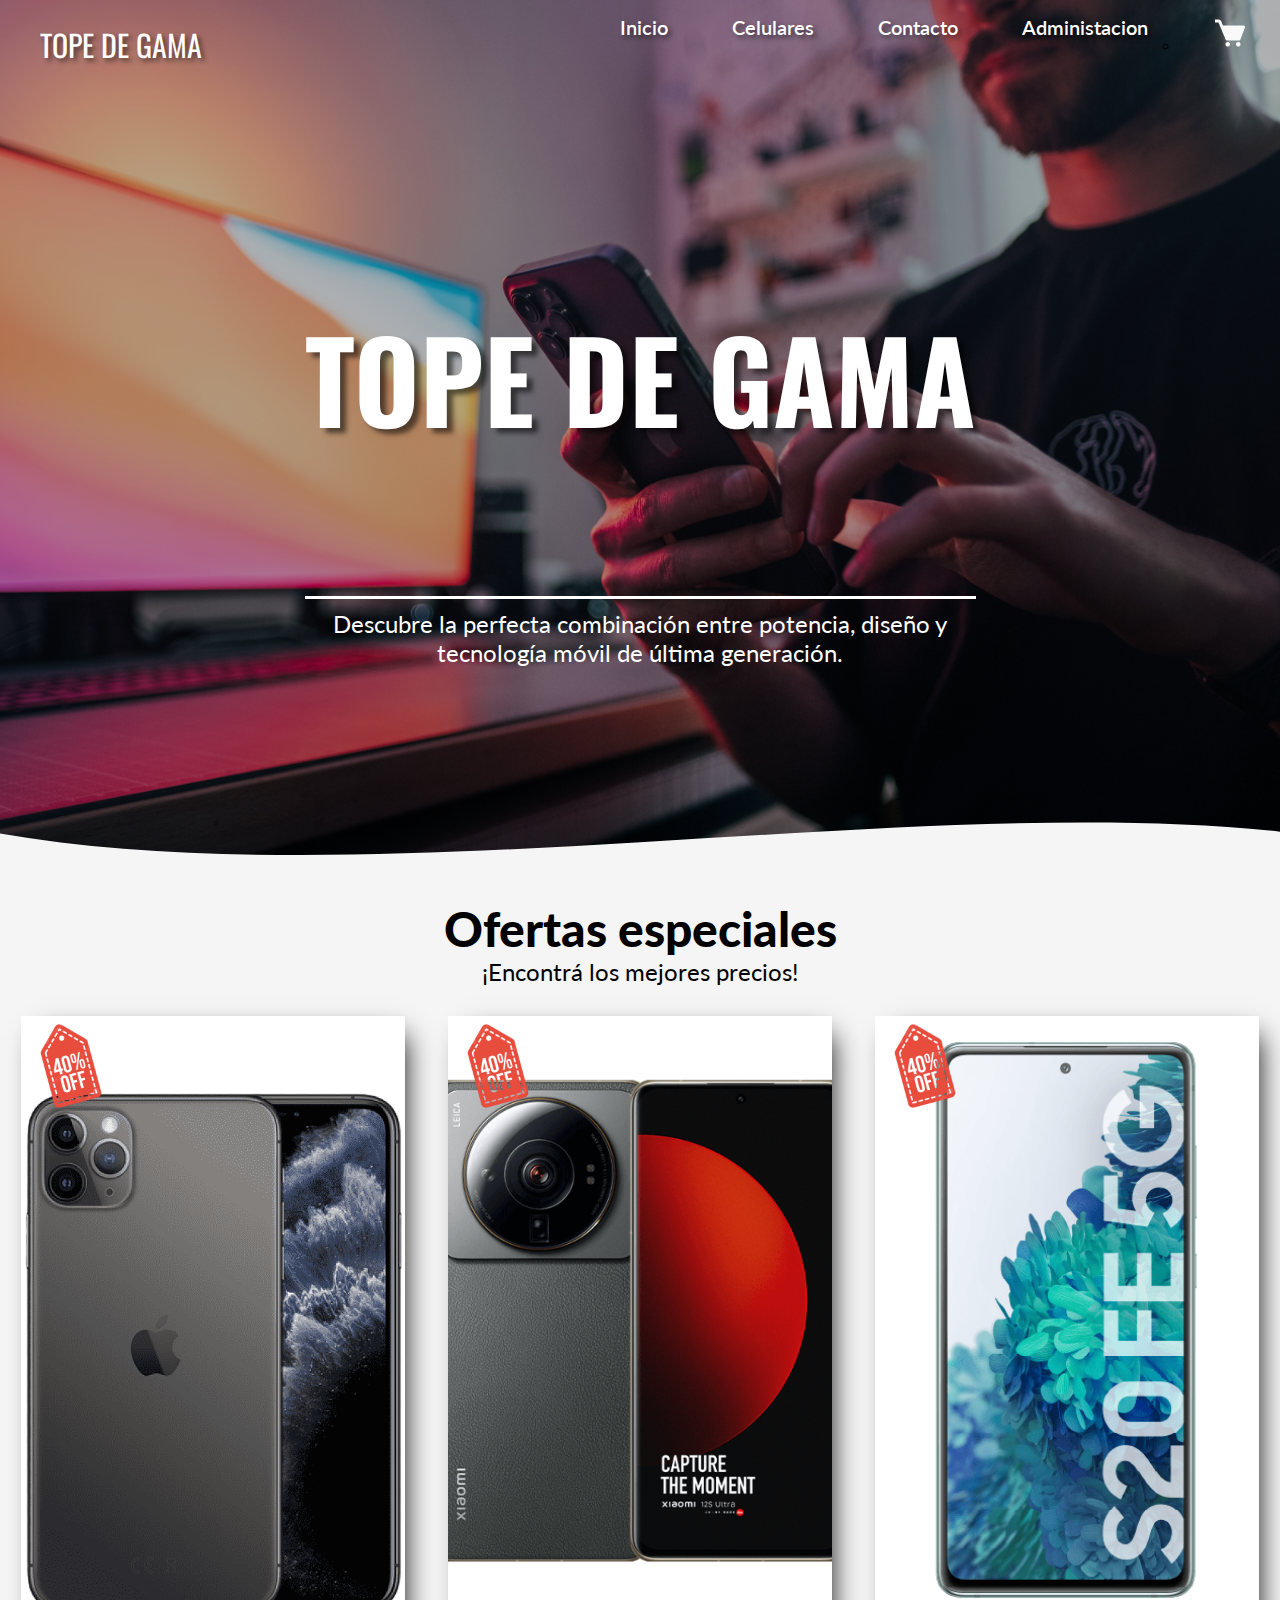
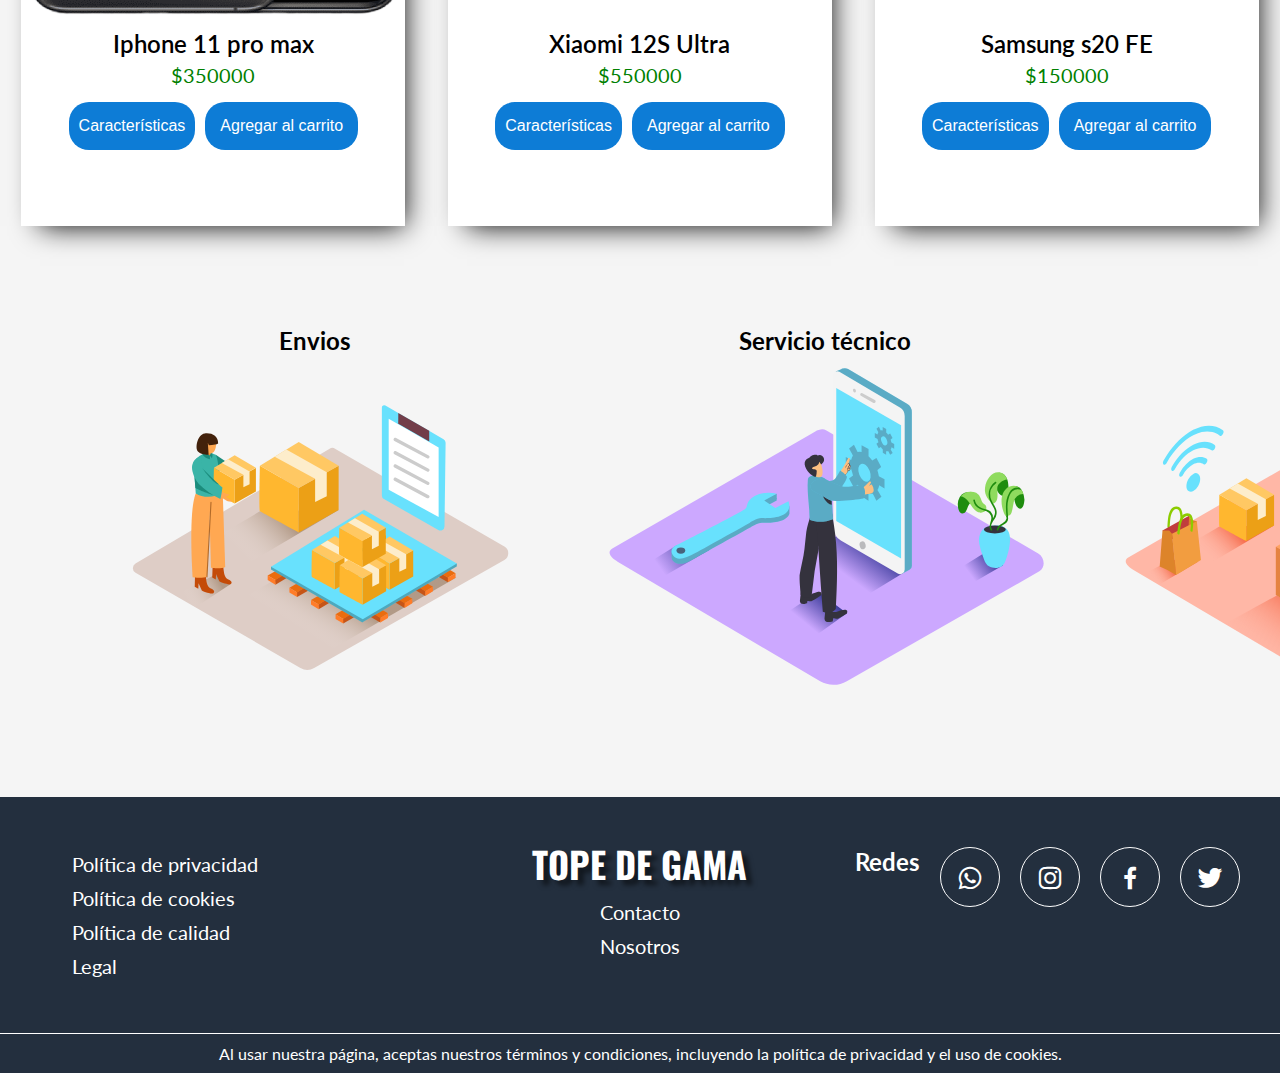
<file: index.html>
<!DOCTYPE html>
<html lang="en">

<head>
  <meta charset="UTF-8" />
  <meta http-equiv="X-UA-Compatible" content="IE=edge" />
  <meta name="viewport" content="width=device-width, initial-scale=1.0" />
  
  <link href='https://unpkg.com/boxicons@2.1.4/css/boxicons.min.css' rel='stylesheet'>
  <link rel="stylesheet" href="css/style.css" />
 
  <title>Tope de gama</title>
</head>

<body>
  <header class="header">
    <nav class="navbar">

      <div class="logo">
        <a href="index.html">TOPE DE GAMA</a>
      </div>
      <div class="enlaces">
        <ul class="desordenada">
          <li><a href="index.html">Inicio</a></li>
          <li><a href="html/productos.html">Celulares</a></li>
          <li><a href="html/contacto-ubicacion.html">Contacto</a></li>
          <li><a href="html/administacion.html">Administacion</a></li>
          <ul>
            <li>
              <a href="html/carrito1.html"><img
                  src="[data-uri]" />
              </a>
            </li>
          </ul>
        </ul>
      </div>
    </nav>

    <div class="head">
      <h1 class="title-header">TOPE DE GAMA</h1>
      <p class="subtitulo">Descubre la perfecta combinación entre potencia, diseño y
        tecnología móvil de última generación.</p>
    </div>

    <div class="ola" style="height: 100px; overflow: hidden;"><svg viewBox="0 0 500 150" preserveAspectRatio="none"
        style="height: 100%; width: 100%;">
        <path d="M0.00,50.10 C150.00,150.33 368.13,-20.39 510.34,52.27 L500.00,150.33 L0.00,150.33 Z"
          style="stroke: none; fill: #f5f5f5;"></path>
      </svg>
    </div>
  </header>

  <main>
    <div class="ofertasEspeciales">
      <h2 class="titulo-ofertas"><b>Ofertas especiales</b></h2>
      <p class="subtitulo-ofertas">¡Encontrá los mejores precios!</p>
    </div>
    <article class="ofertas">
      <div class="oferta">
        <div class="ofe1 oferta-img">
          <div class="des"></div>
        </div>
        <div class="textO">
          <p>Iphone 11 pro max</p>
        </div>
        <div class="precio">
          <p>$<span class="spanprecio">350000</span></p>
        </div>
        <div class="botonera">
          <button class="tarjeta-button">Características</button>
          <button class="boton-agregar"  onclick="agregarAlCarrito(5)">Agregar al carrito</button>
        </div>
      </div>
      <div class="oferta">
        <div class="ofe2 oferta-img">
          <div class="des"></div>
        </div>
        <div class="textO">
          <p>Xiaomi 12S Ultra</p>
        </div>
        <div class="precio">
          <p>$<span class="spanprecio">550000</span></p>
        </div>
        <div class="botonera">
          <button class="tarjeta-button">Características</button>
          <button class="boton-agregar"  onclick="agregarAlCarrito(8)">Agregar al carrito</button>
        </div>
      </div>

      <div class="oferta">
        <div class="ofe3 oferta-img">
          <div class="des"></div>
        </div>
        <div class="textO">
          <p>Samsung s20 FE</p>
        </div>
        <div class="precio">
          <p>$<span class="spanprecio">150000</span></p>
        </div>
        <div class="botonera">
          <button class="tarjeta-button">Características</button>
          <button class="boton-agregar"  onclick="agregarAlCarrito(19)">Agregar al carrito</button>
        </div>
      </div>
      </div>
    </article>

    <article class="servicio">
      <!-- <h1 class="servicio-title">Lorem ipsum dolor sit amet consectetur adipisicing elit. Exercitationem, minus!</h1> -->
      <div class="envios">
        <h2>Envios</h2>
        <img class="paquete" src=img/iconos/envios.svg alt="">
      </div>
      <div class="Servicio">
        <h2>Servicio técnico</h2>
        <img class="paquete" src="img/iconos/servicio_tecnico.svg" alt="">

      </div>
      <div class="envios">
        <h2>Tiendas</h2>
        <img class="paquete" src="img/iconos/tiendas.svg" alt="">
      </div>
    </article>
  </main>

  <footer>
    <div class="footer">
      <div class="redes">
        <h2 class="titulo-redes">Redes</h4>
          <a href="/"><i class='bx bxl-whatsapp icon'></i></a>
          <a href="/"><i class='bx bxl-instagram icon'></i></a>
          <a href="/"><i class='bx bxl-facebook icon'></i></a>
          <a href="/"><i class='bx bxl-twitter icon'></i></a>
      </div>
      <div class="nosotros">
        <h2>TOPE DE GAMA</h2>
        <a href="">Contacto</a>
        <a href="">Nosotros</a>
      </div>
      <div class="politicas">
        <a href="">Política de privacidad</a>
        <a href="">Política de cookies</a>
        <a href="">Política de calidad</a>
        <a href="">Legal</a>
      </div>
    </div>
    <div class="terminos-condiciones">
      <p>Al usar nuestra página, aceptas nuestros términos y condiciones, incluyendo la política de privacidad y el uso
        de cookies.</p>
    </div>
  </footer>
  <script src="js/scriptindex.js"></script>
</body>

</html>
</file>
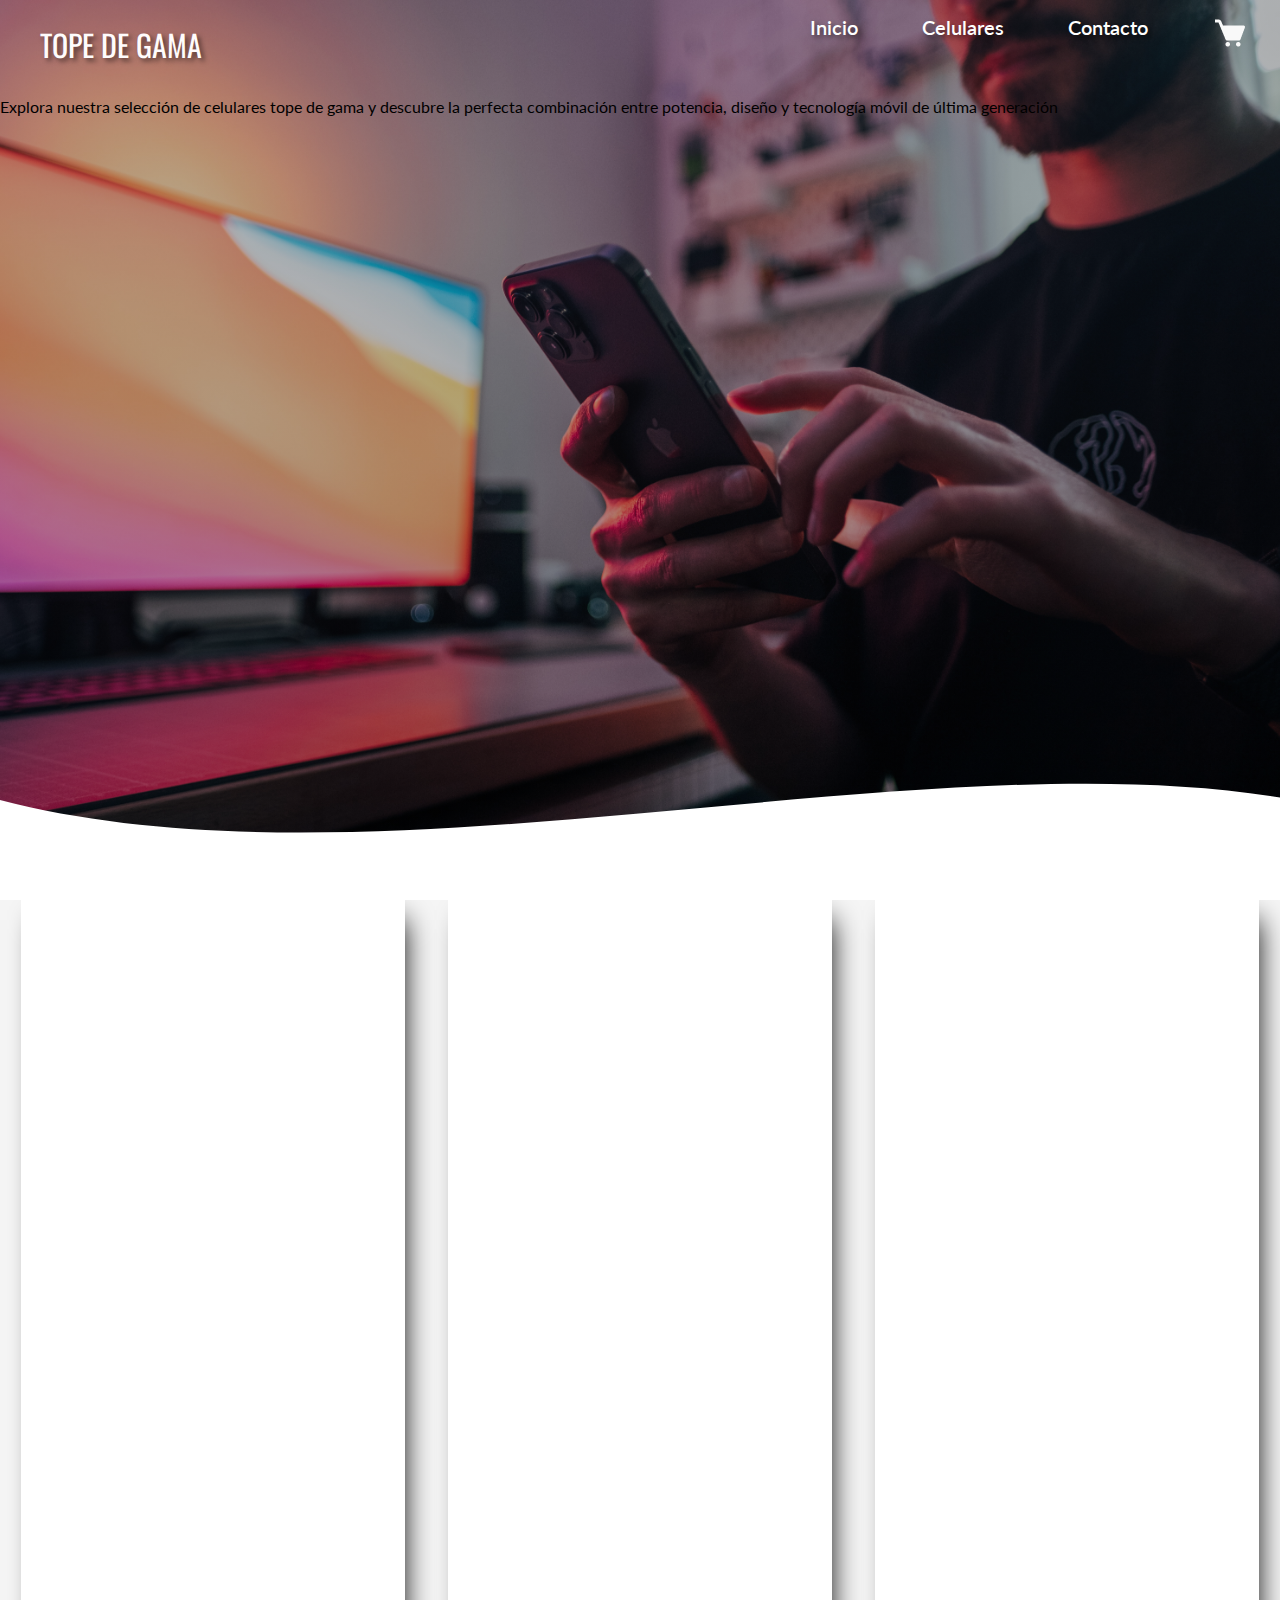
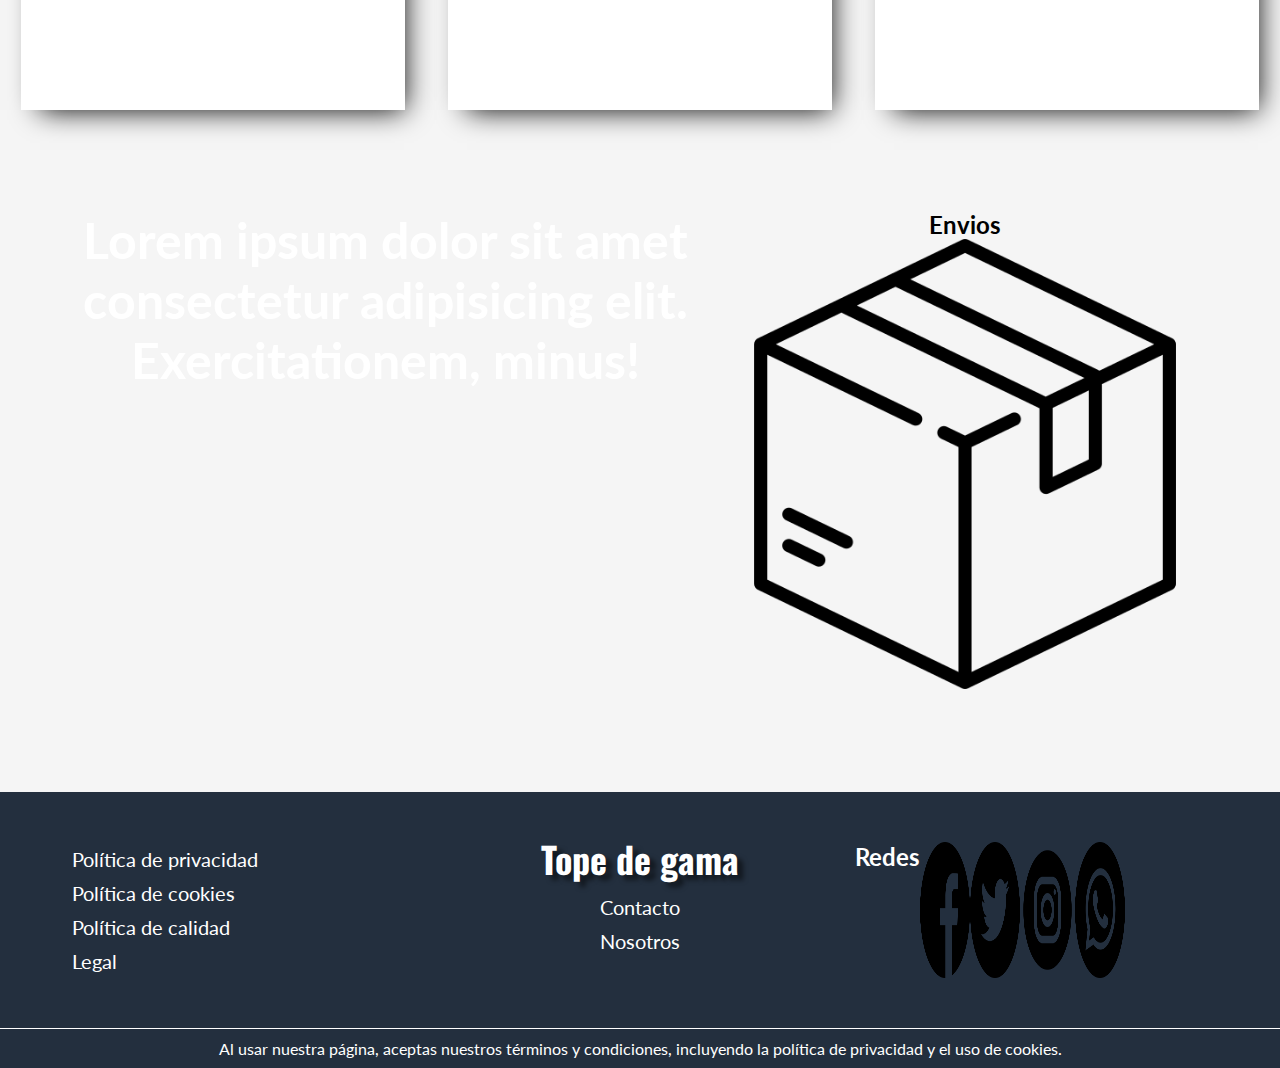
<file: html/index.html>
<!DOCTYPE html>
<html lang="en">

<head>
  <meta charset="UTF-8" />
  <meta http-equiv="X-UA-Compatible" content="IE=edge" />
  <meta name="viewport" content="width=device-width, initial-scale=1.0" />
  <link rel="stylesheet" href="../css/style.css" />
  <title>Tope de gama</title>
</head>

<body>
  <header class="header">
    <nav class="navbar">
      <div class="logo">
        <a href="index.html">TOPE DE GAMA</a>
      </div>
      <div class="enlaces">
        <ul class="desordenada">
          <li><a href="index.html">Inicio</a></li>
          <li><a href="productos.html">Celulares</a></li>
          <li><a href="contacto-ubicacion.html">Contacto</a></li>
          <li>
            <a href="#"><img
                src="[data-uri]" />
            </a>
          </li>
        </ul>
      </div>
    </nav>
    <div class="texto">
      <p>Explora nuestra selección de celulares tope de gama y descubre la perfecta combinación entre potencia, diseño y
        tecnología móvil de última generación</p>
    </div>
    <div class="ola" style="height: 150px; overflow: hidden;"><svg viewBox="0 0 500 150" preserveAspectRatio="none"
        style="height: 100%; width: 100%;">
        <path d="M0.00,50.10 C150.00,150.33 368.13,-20.39 510.34,52.27 L500.00,150.33 L0.00,150.33 Z"
          style="stroke: none; fill: rgb(255, 255, 255);"></path>
      </svg></div>
  </header>
  <main>
    <article class="ofertas">
      <div class="oferta">
        <div class="oferta-img"></div>
      </div>
      <div class="oferta">
        <div class="oferta-img"></div>
      </div>
      <div class="oferta">
        <div class="oferta-img"></div>
      </div>
    </article>
    <article class="servicio">
      <h1 class="servicio-title">Lorem ipsum dolor sit amet consectetur adipisicing elit. Exercitationem, minus!</h1>
      <div class="envios">
        <h2>Envios</h2>
        <img class="paquete" src="/img/iconos/paquete.png" alt="">
      </div>
    </article>
  </main>
  <footer>
    <div class="footer">
      <div class="redes">
        <h2 class="titulo-redes">Redes</h4>
          <img src="/img/iconos/facebook.png" alt="logo-facebook" width="50" />
          <img src="/img/iconos/gorjeo.png" alt="logo-twitter" width="50" /> <img src="/img/iconos/instagram.png"
            alt="logo-instagram" width="55" />
          <img src="/img/iconos/whatsapp.png" alt="logo-whatsapp" width="50" />
      </div>
      <div class="nosotros">
        <h2>Tope de gama</h2>
        <a href="">Contacto</a>
        <a href="">Nosotros</a>
      </div>
      <div class="politicas">
        <a href="">Política de privacidad</a>
        <a href="">Política de cookies</a>
        <a href="">Política de calidad</a>
        <a href="">Legal</a>
      </div>
    </div>
    <div class="terminos-condiciones">
      <p>Al usar nuestra página, aceptas nuestros términos y condiciones, incluyendo la política de privacidad y el uso
        de cookies.</p>
    </div>
  </footer>
  <script src="../js/script.js"></script>
</body>

</html>
</file>
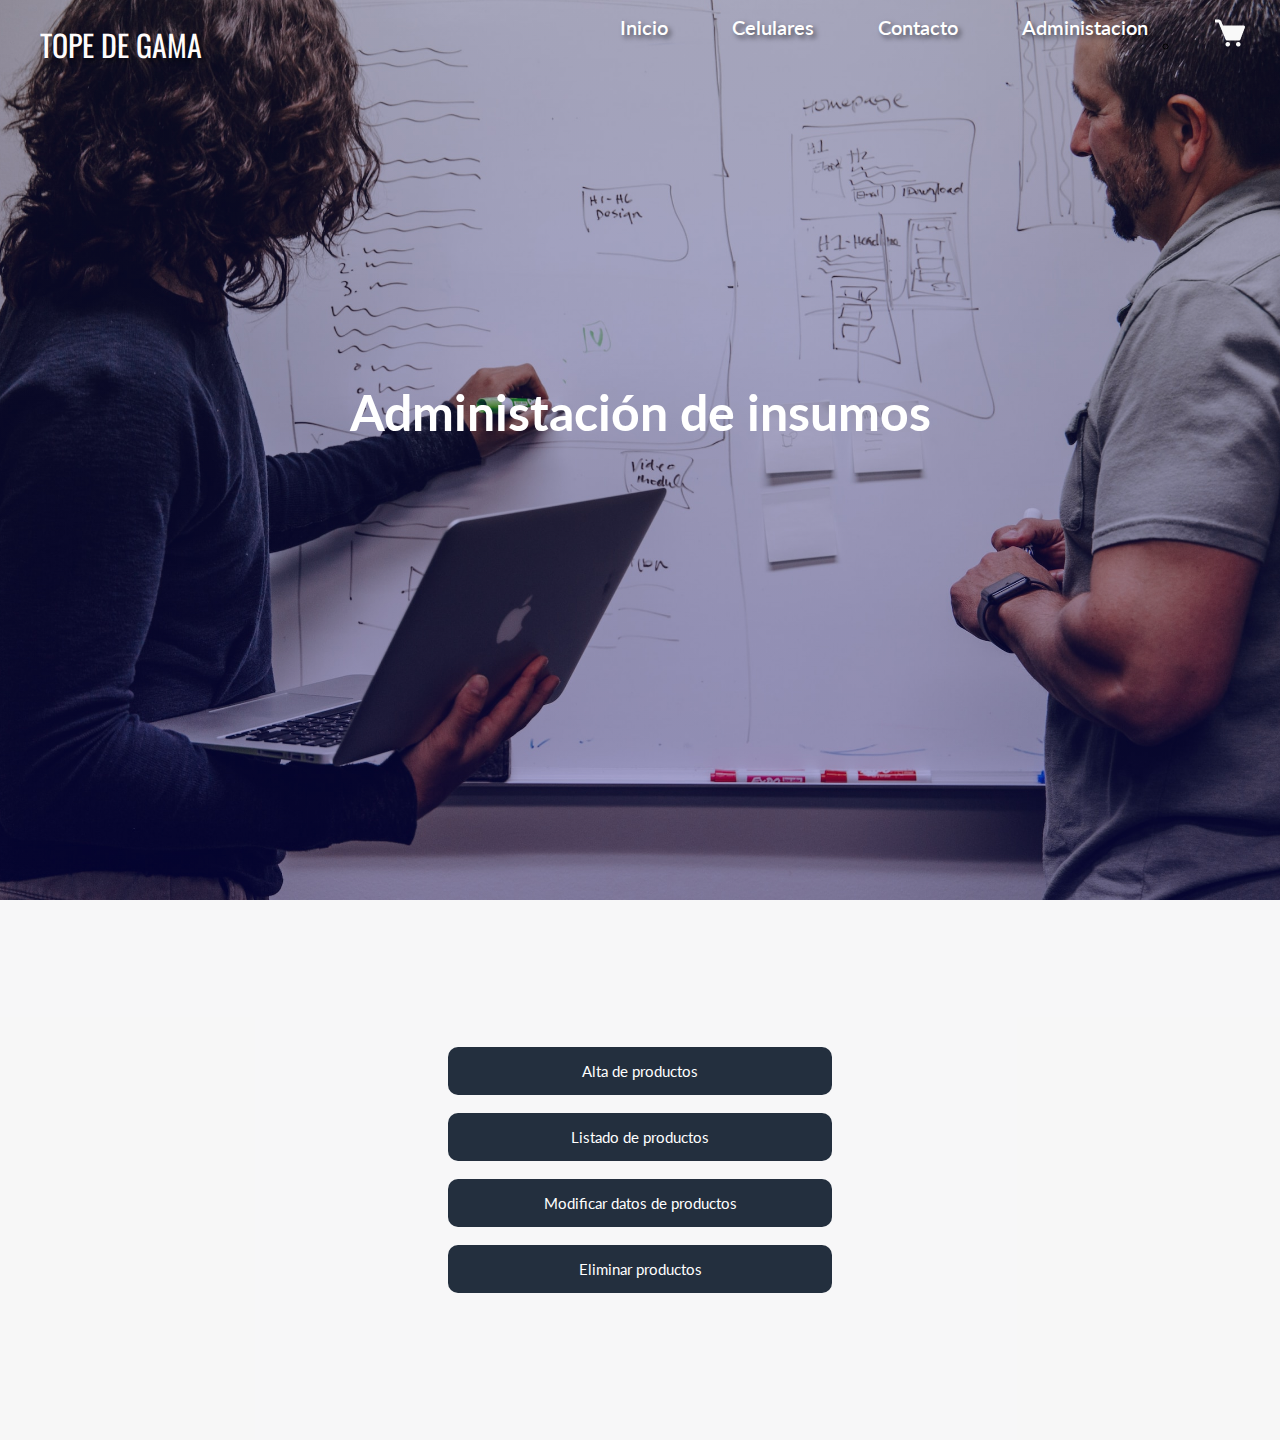
<file: html/administacion.html>
<!DOCTYPE html>
<html lang="en">

<head>
  <meta charset="UTF-8">
  <meta name="viewport" content="width=device-width, initial-scale=1.0">
  <title>Administacion de insumos</title>
  <!-- <link rel="stylesheet" href="../css/estilos.css"> -->
  <link rel="stylesheet" href="../css/style.css">
</head>

<body>
  <header class="admin">
    <nav class="navbar">

      <div class="logo">
        <a href="index.html">TOPE DE GAMA</a>
      </div>
      <div class="enlaces">
        <ul class="desordenada">
          <li><a href="../index.html">Inicio</a></li>
          <li><a href="productos.html">Celulares</a></li>
          <li><a href="contacto-ubicacion.html">Contacto</a></li>
          <li><a href="administacion.html">Administacion</a></li>
          <ul>
            <li>
              <a href="carrito1.html"><img
                  src="[data-uri]" />
              </a>
            </li>
          </ul>
        </ul>
      </div>
    </nav>

    <head class="titulo-admin">
      <h1>Administación de insumos</h1>
    </head>

  </header>
  <table class="tabla">
    <tr>
      <td class="contenedor-centrado"><a href="altas.html">Alta de productos</a></td>
    </tr>

    <tr>
      <td class="contenedor-centrado "><a href="listado.html">Listado de productos</a></td>
    </tr>

    <tr>
      <td class="contenedor-centrado "><a href="modificaciones.html">Modificar datos de productos</a></td>
    </tr>

    <tr>
      <td class="contenedor-centrado "><a href="listadoEliminar.html">Eliminar productos</a></td>
    </tr>

    <!-- <tr>
                <td class="contenedor-centrado "><a href="carrito1.html">Carrito de compras</a></td>
            </tr> -->
  </table>
</body>

</html>
</file>
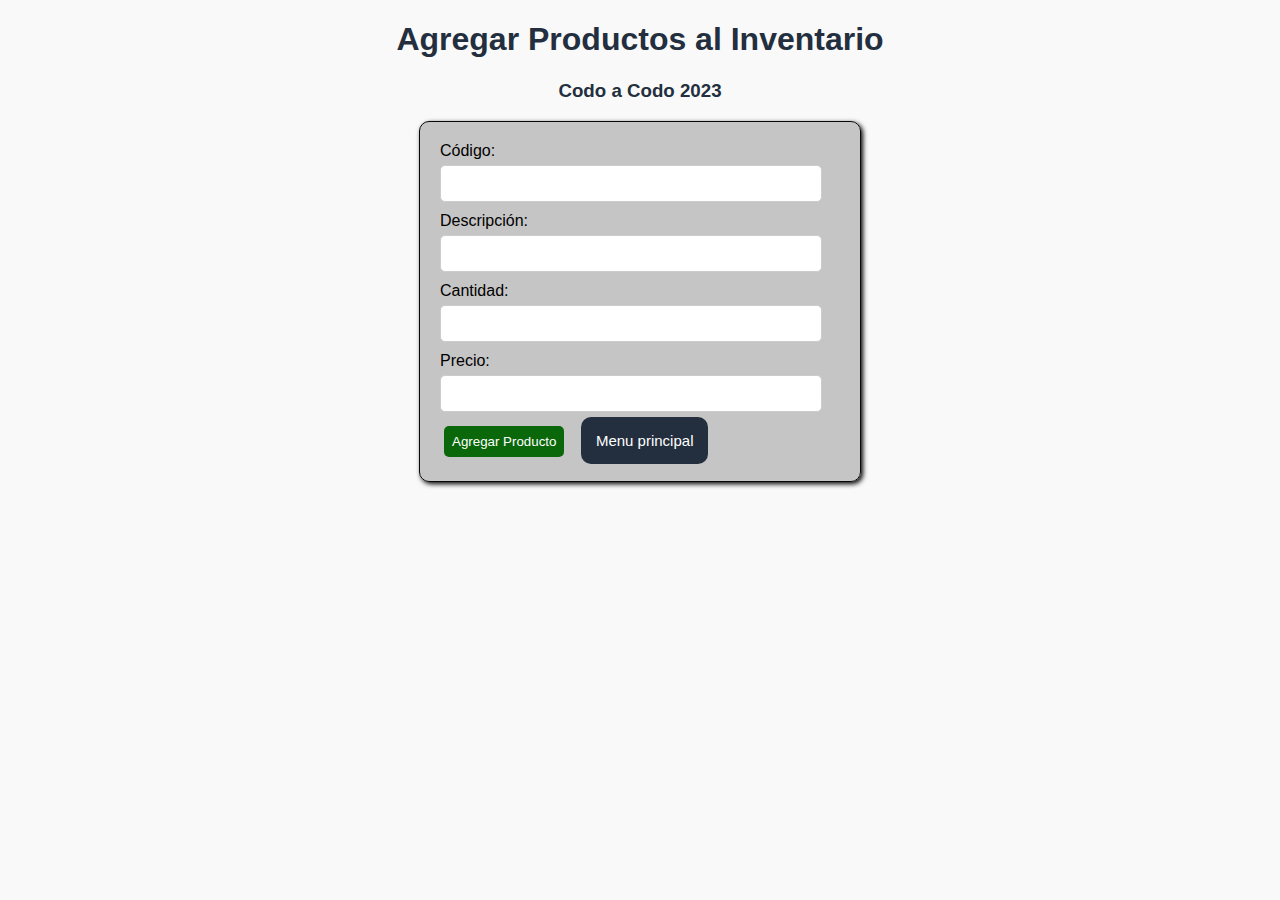
<file: html/altas.html>
<!DOCTYPE html>
<html lang="en">

<head>
    <meta charset="UTF-8">
    <meta http-equiv="X-UA-Compatible" content="IE=edge">
    <meta name="viewport" content="width=device-width, initial-scale=1.0">
    <title>Agregar producto</title>
    <link rel="stylesheet" href="../css/estilos.css">
</head>

<body>
    <h1>Agregar Productos al Inventario</h1>
    <h3>Codo a Codo 2023</h3>
    <form id="formulario">
        <label for="codigo">Código:</label>
        <input type="text" id="codigo" name="codigo" required><br>

        <label for="descripcion">Descripción:</label>
        <input type="text" id="descripcion" name="descripcion" required><br>

        <label for="cantidad">Cantidad:</label>
        <input type="number" id="cantidad" name="cantidad" required><br>

        <label for="precio">Precio:</label>
        <input type="number" step="0.01" id="precio" name="precio" required><br>

        <button type="submit" class="agregar">Agregar Producto</button>
        <a href=" administacion.html">Menu principal</a>
    </form>

    <script>
        //const URL = "http://127.0.0.1:5500/"
        const URL = "http://lupinewolf.pythonanywhere.com/"
        // Capturamos el evento de envío del formulario
        document.getElementById('formulario').addEventListener('submit', function (event) {
            event.preventDefault(); // Evitamos que se envie el form por ahora

            // Obtenemos los valores del formulario
            var codigo = document.getElementById('codigo').value;
            var descripcion = document.getElementById('descripcion').value;
            var cantidad = document.getElementById('cantidad').value;
            var precio = document.getElementById('precio').value;

            // Creamos un objeto con los datos del producto
            var producto = {
                codigo: codigo,
                descripcion: descripcion,
                cantidad: cantidad,
                precio: precio
            };
            console.log(producto)
            // Realizamos la solicitud POST al servidor
            fetch(URL + 'productos', {
                method: 'POST',
                headers: {
                    'Content-Type': 'application/json'
                },
                body: JSON.stringify(producto)
            })
                .then(function (response) {
                    // Código para manejar la respuesta
                    if (response.ok) {
                        return response.json(); // Parseamos la respuesta JSON
                    } else {
                        // Si hubo un error, lanzar explícitamente una excepción
                        // para ser "catcheada" más adelante
                        throw new Error('Error al agregar el producto.');
                    }
                })
                .then(function (data) {
                    alert('Producto agregado correctamente.');
                    //Limpiamos el formulario.
                    document.getElementById('codigo').value = "";
                    document.getElementById('descripcion').value = "";
                    document.getElementById('cantidad').value = "";
                    document.getElementById('precio').value = "";
                })
                .catch(function (error) {
                    // Código para manejar errores
                    alert('Error al agregar el producto.');
                });
        })
    </script>
</body>

</html>
</file>
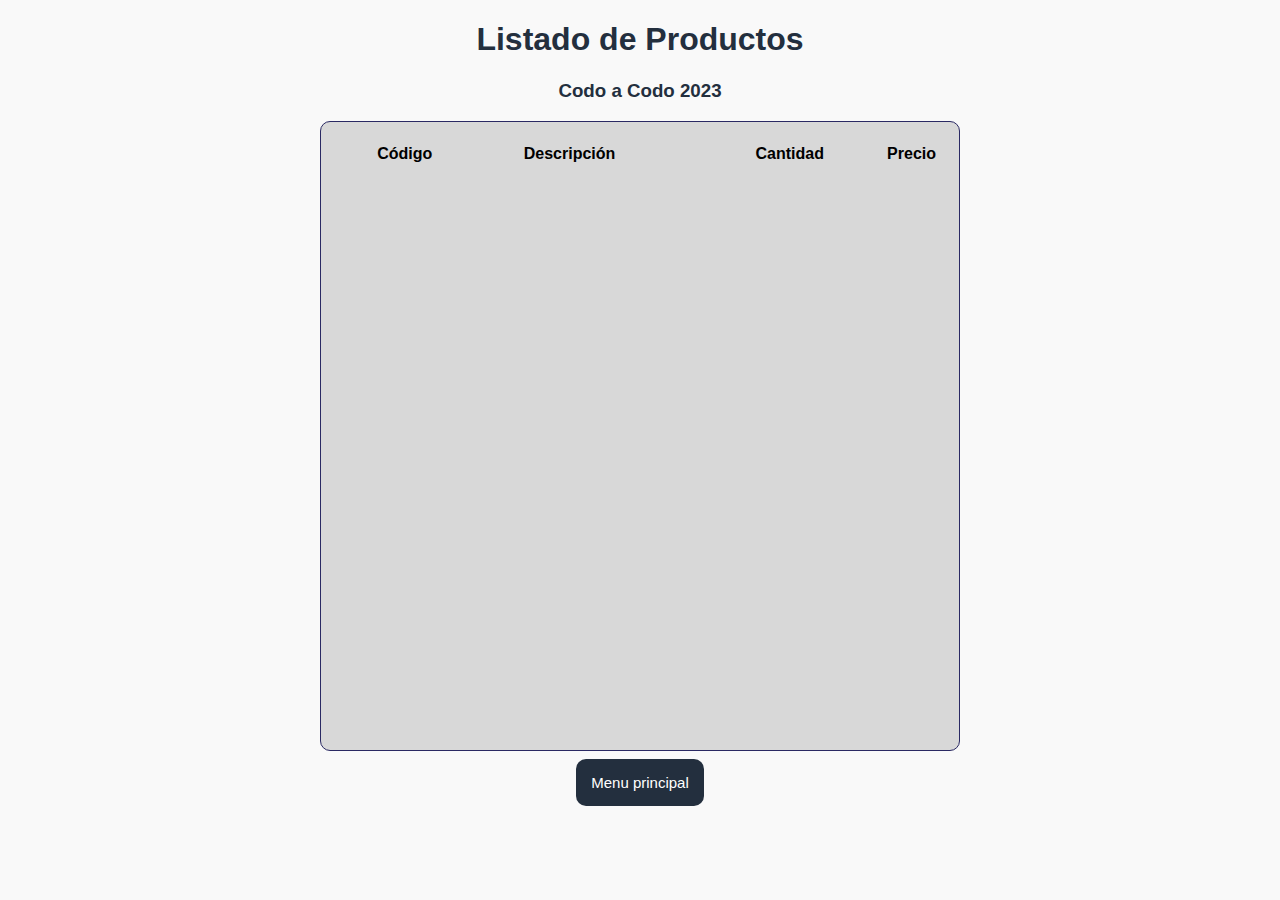
<file: html/listado.html>
<!DOCTYPE html>
<html lang="en">

<head>
    <meta charset="UTF-8">
    <meta http-equiv="X-UA-Compatible" content="IE=edge">
    <meta name="viewport" content="width=device-width, initial-scale=1.0">
    <title>Listado de Productos</title>
    <link rel="stylesheet" href="../css/estilos.css">
</head>

<body>
    <h1>Listado de Productos</h1>
    <h3>Codo a Codo 2023</h3>
    <table>
        <thead>
            <tr>
                <th>Código</th>
                <th>Descripción</th>
                <th align="right"> Cantidad</th>
                <th align="right">Precio</th>
            </tr>
        </thead>
        <tbody id="tablaProductos">
        </tbody>
    </table>

    <div class="contenedor-centrado">
        <a href="administacion.html">Menu principal</a>
    </div>

    <script>
        //const URL = "http://127.0.0.1:5000/"
        const URL = "http://lupinewolf.pythonanywhere.com/"

        // Realizamos la solicitud GET al servidor para obtener todos los productos
        fetch(URL + 'productos')
            .then(function (response) {
                if (response.ok) {
                    return response.json(); // Parseamos la respuesta JSON
                } else {
                    // Si hubo un error, lanzar explícitamente una excepción
                    // para ser "catcheada" más adelante
                    throw new Error('Error al obtener los productos.');
                }
            })
            .then(function (data) {
                var tablaProductos = document.getElementById('tablaProductos');

                // Iteramos sobre los productos y agregamos filas a la tabla
                data.forEach(function (producto) {
                    var fila = document.createElement('tr');
                    fila.innerHTML = '<td>' + producto.codigo + '</td>' +
                        '<td>' + producto.descripcion + '</td>' +
                        '<td align="right">' + producto.cantidad + '</td>' +
                        '<td align="right">&nbsp; &nbsp;&nbsp; &nbsp;' + producto.precio + '</td>';
                    tablaProductos.appendChild(fila);
                });
            })
            .catch(function (error) {
                // Código para manejar errores
                alert('Error al obtener los productos.');
            });
    </script>
</body>

</html>
</file>
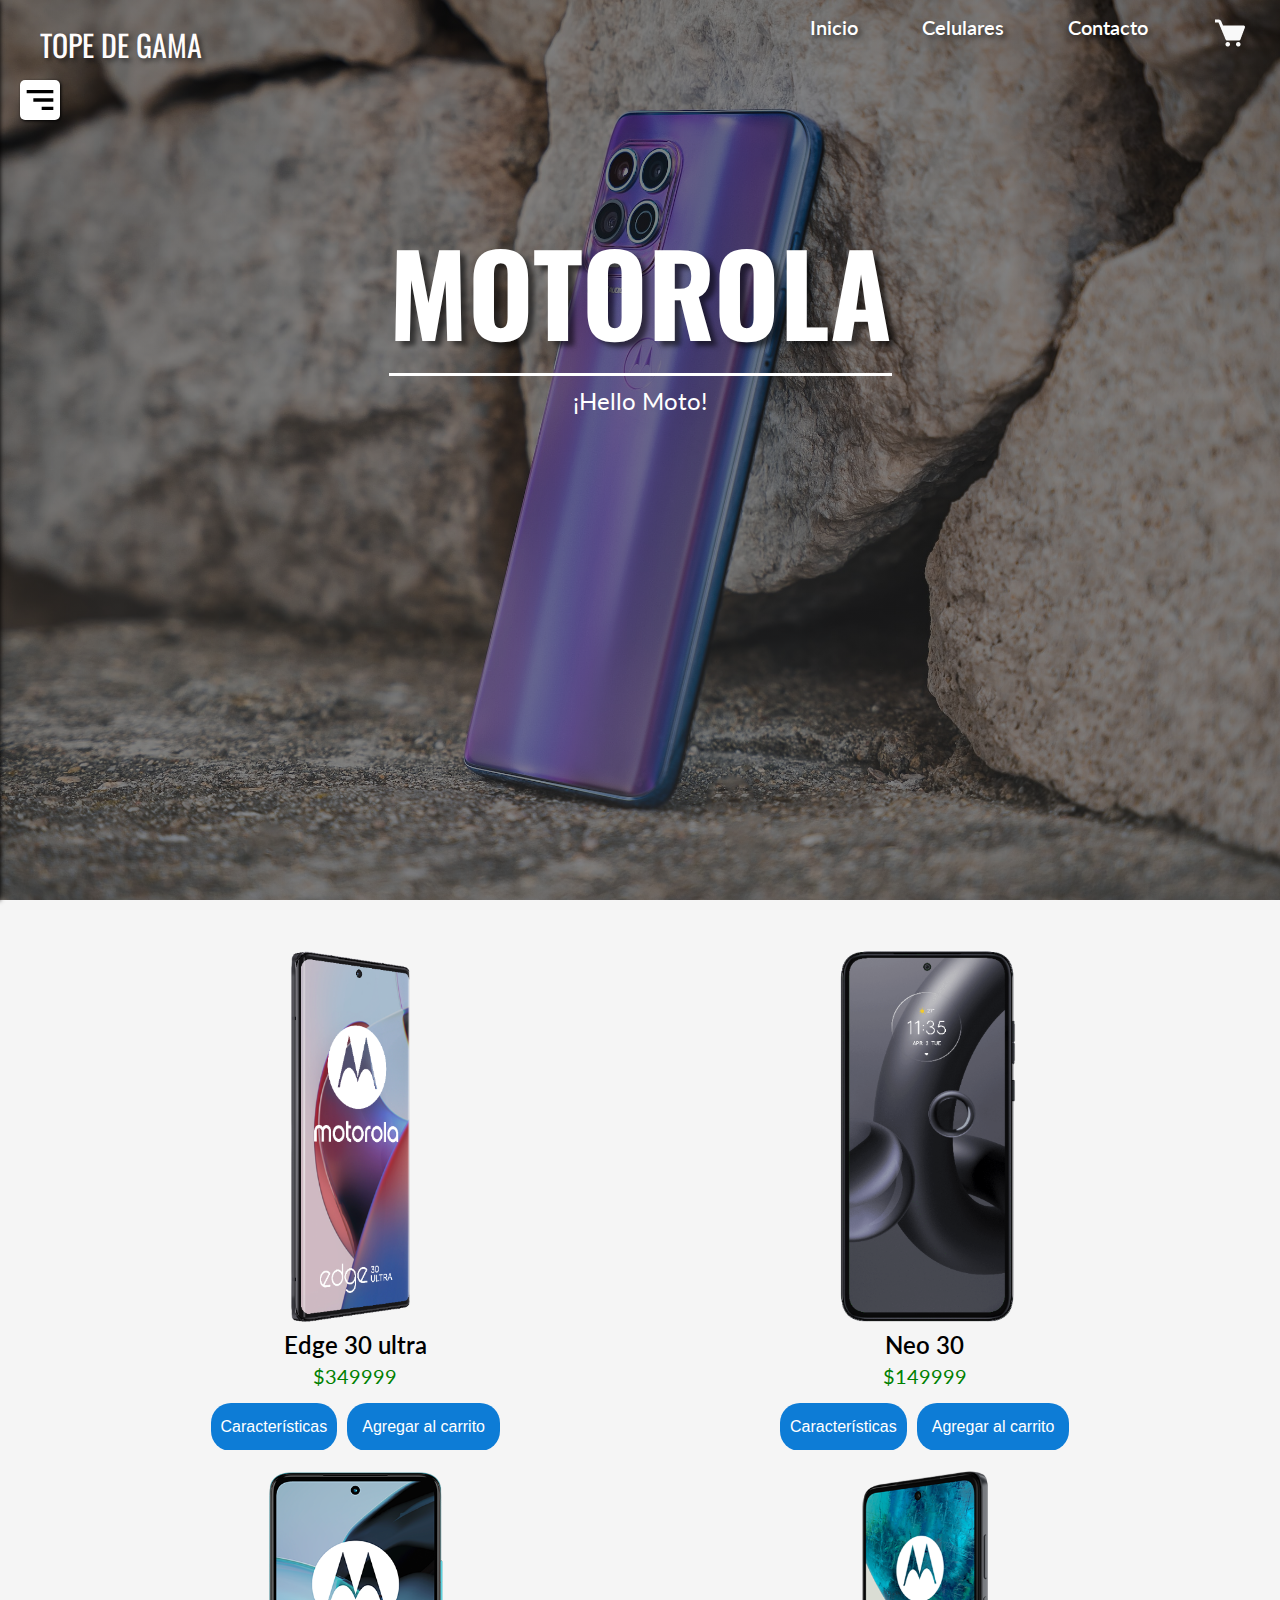
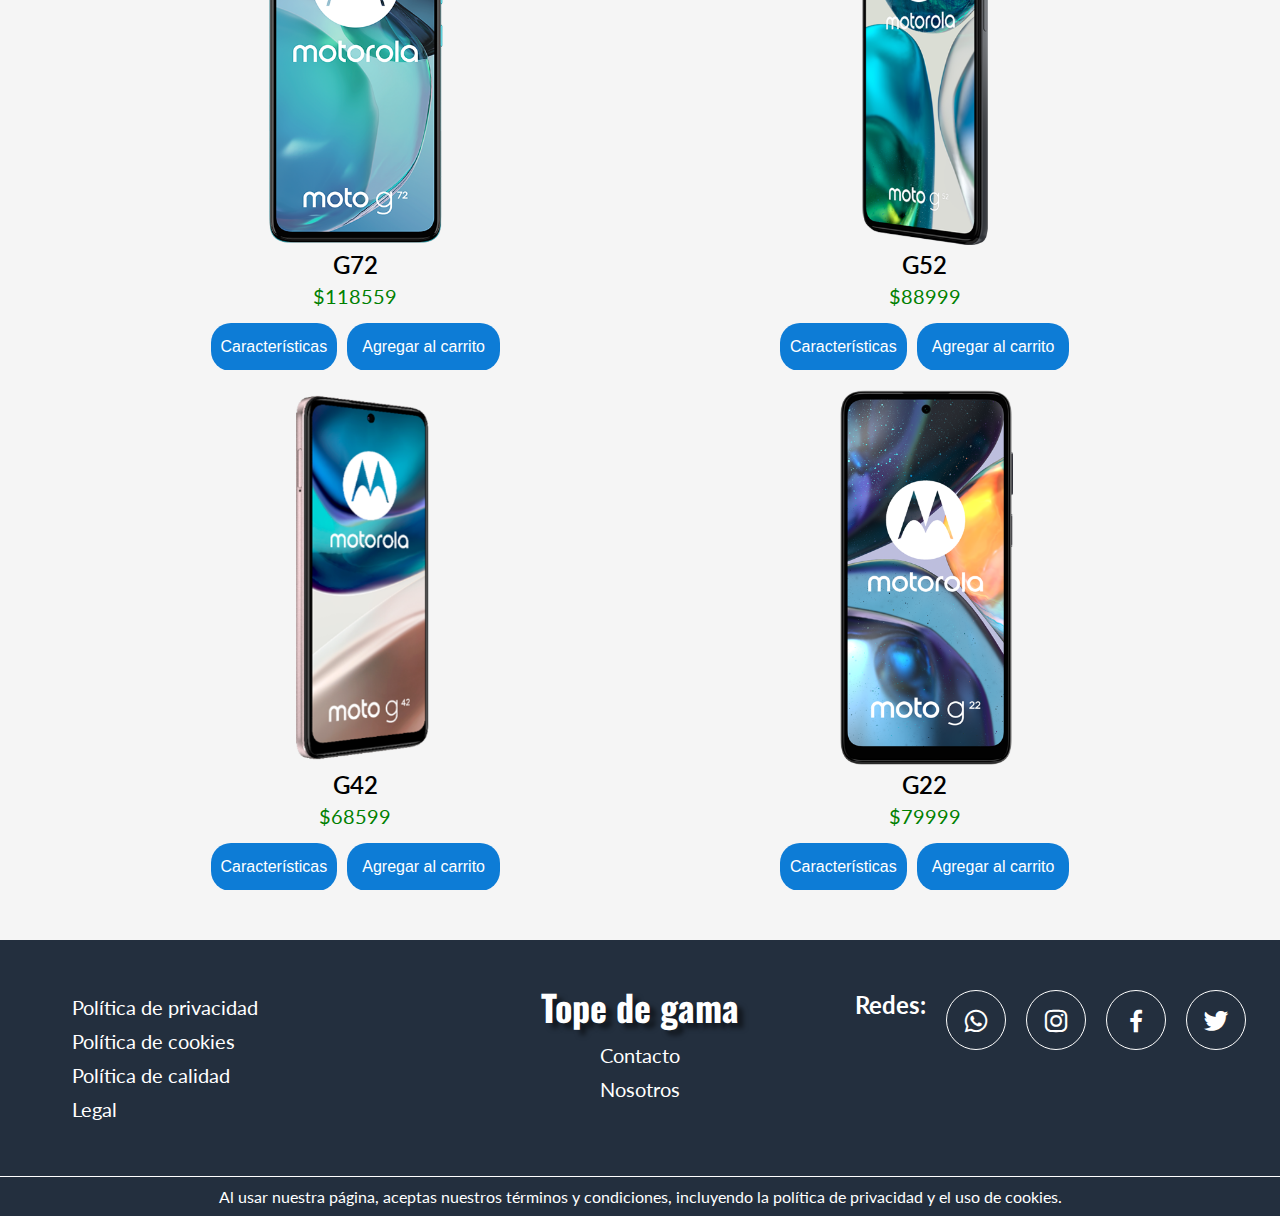
<file: html/moto.html>
<!DOCTYPE html>
<html lang="en">

<head>
    <meta charset="UTF-8">
    <meta http-equiv="X-UA-Compatible" content="IE=edge">
    <meta name="viewport" content="width=device-width, initial-scale=1.0">
    <link href='https://unpkg.com/boxicons@2.1.4/css/boxicons.min.css' rel='stylesheet'>
    <link rel="stylesheet" href="../css/style.css">
    <title>MOTOROLA</title>
</head>

<body>
    <header class="sobre-moto">
        <img src="../img/hamburguesa.svg" class="hamburguer rojo" />
        <main class="celulares">
            <div class="sidebar">
                <ul>
                    <li><a href="apple.html">APPLE</a></li>
                    <li><a href="xiaomi.html">XIAOMI</a></li>
                    <li><a href="samsung.html">SAMSUNG</a></li>
                    <li><a href="moto.html">MOTOROLA</a></li>
                </ul>
            </div>
            <nav class="navbar">
                <div class="logo">
                    <a href="../index.html">TOPE DE GAMA</a>
                </div>
                <div class="enlaces">
                    <ul class="desordenada">
                        <li><a href="../index.html">Inicio</a></li>
                        <li><a href="productos.html">Celulares</a></li>
                        <li><a href="contacto-ubicacion.html">Contacto</a></li>
                        <li>
                            <a href="carrito1.html"><img
                                    src="[data-uri]" />
                            </a>
                        </li>
                    </ul>
                </div>
            </nav>
            <div class="head">
                <h1 class="title-header text-celulares">MOTOROLA</h1>
                <p class="subtitulo">¡Hello Moto!</p>
            </div>
    </header>
    <div class="section-celulares">
        <div class="tarjeta-celulares">
            <div class="edge30u img"></div>
            <div class="textO">
                <p>Edge 30 ultra</p>
            </div>
            <div class="precio">
                <p>$<span class="spanprecio">349999</span></p>
            </div>
            <div class="botonera">
                <button class="tarjeta-button">Características</button>
                <button class="boton-agregar"  onclick="agregarAlCarrito(21)">Agregar al carrito</button>
            </div>
        </div>
        <div class="tarjeta-celulares">
            <div class="neo30 img"></div>
            <div class="textO">
                <p>Neo 30</p>
            </div>
            <div class="precio">
                <p>$<span class="spanprecio">149999</span></p>
            </div>
            <div class="botonera">
                <button class="tarjeta-button">Características</button>
                <button class="boton-agregar"  onclick="agregarAlCarrito(22)">Agregar al carrito</button>
            </div>
        </div>
        <div class="tarjeta-celulares">
            <div class="g72 img"></div>
            <div class="textO">
                <p>G72</p>
            </div>
            <div class="precio">
                <p>$<span class="spanprecio">118559</span></p>
            </div>
            <div class="botonera">
                <button class="tarjeta-button">Características</button>
                <button class="boton-agregar"  onclick="agregarAlCarrito(23)">Agregar al carrito</button>
            </div>
        </div>
        <div class="tarjeta-celulares">
            <div class="g52 img"></div>
            <div class="textO">
                <p>G52 </p>
            </div>
            <div class="precio">
                <p>$<span class="spanprecio">88999</span></p>
            </div>
            <div class="botonera">
                <button class="tarjeta-button">Características</button>
                <button class="boton-agregar"  onclick="agregarAlCarrito(24)">Agregar al carrito</button>
            </div>
        </div>
        <div class="tarjeta-celulares">
            <div class="g42 img"></div>
            <div class="textO">
                <p>G42</p>
            </div>
            <div class="precio">
                <p>$<span class="spanprecio">68599</span></p>
            </div>
            <div class="botonera">
                <button class="tarjeta-button">Características</button>
                <button class="boton-agregar"  onclick="agregarAlCarrito(25)">Agregar al carrito</button>
            </div>
        </div>
        <div class="tarjeta-celulares">
            <div class="g22 img"></div>
            <div class="textO">
                <p>G22</p>
            </div>
            <div class="precio">
                <p>$<span class="spanprecio">79999</span></p>
            </div>
            <div class="botonera">
                <button class="tarjeta-button">Características</button>
                <button class="boton-agregar"  onclick="agregarAlCarrito(27)">Agregar al carrito</button>
            </div>
        </div>
    </div>
    </main>
    <footer>
        <div class="footer">
            <div class="redes">
                <h2 class="titulo-redes">Redes:</h2>
                <a href="/"><i class='bx bxl-whatsapp icon'></i></a>
                <a href="/"><i class='bx bxl-instagram icon'></i></a>
                <a href="/"><i class='bx bxl-facebook icon'></i></a>
                <a href="/"><i class='bx bxl-twitter icon'></i></a>
            </div>
            <div class="nosotros">
                <h2>Tope de gama</h2>
                <a href="">Contacto</a>
                <a href="">Nosotros</a>
            </div>
            <div class="politicas">
                <a href="">Política de privacidad</a>
                <a href="">Política de cookies</a>
                <a href="">Política de calidad</a>
                <a href="">Legal</a>
            </div>
        </div>
        <div class="terminos-condiciones">
            <p>Al usar nuestra página, aceptas nuestros términos y condiciones, incluyendo la política de privacidad y
                el uso
                de cookies.</p>
        </div>
    </footer>
    <script src="../js/script.js"></script>
</body>

</body>

</html>
</file>
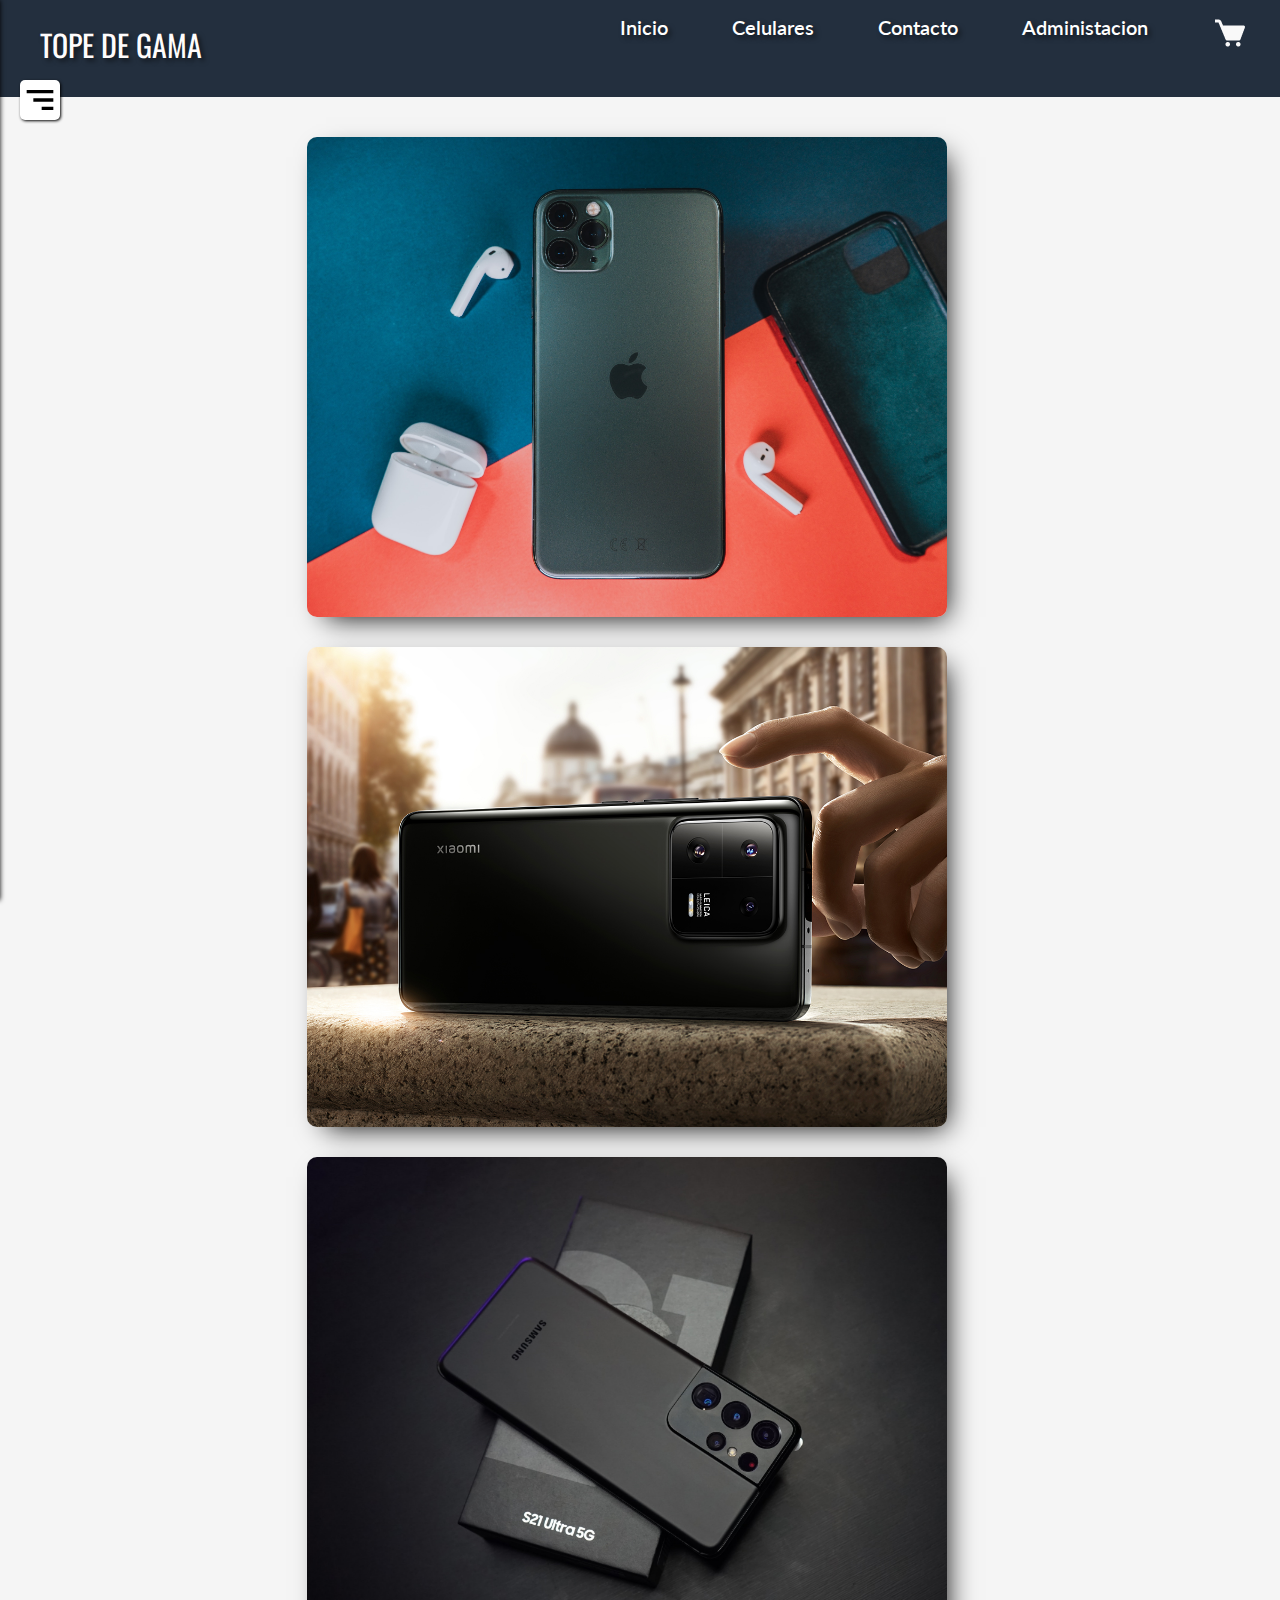
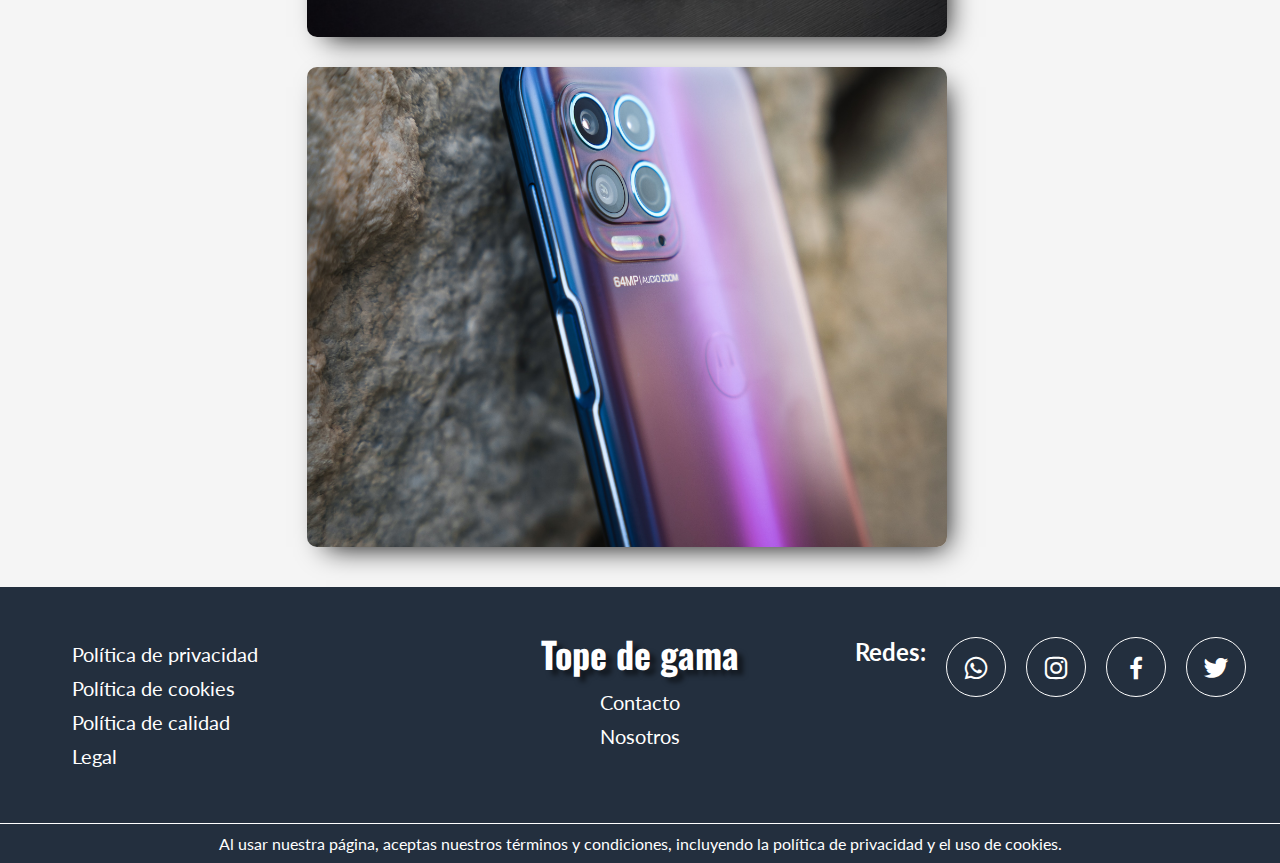
<file: html/productos.html>
<!DOCTYPE html>
<html lang="es">

<head>
  <meta charset="UTF-8" />
  <meta http-equiv="X-UA-Compatible" content="IE=edge" />
  <meta name="viewport" content="width=device-width, initial-scale=1.0" />
  <link href='https://unpkg.com/boxicons@2.1.4/css/boxicons.min.css' rel='stylesheet'>
  <link rel="stylesheet" href="../css/style.css" />
  <title>Celulares</title>
</head>

<body>
  <img src="../img/hamburguesa.svg" class="hamburguer" />
  <header class="celulares">
    <nav class="navbar nav-productos">

      <div class="sidebar">
        <ul>
          <li><a href="apple.html">APPLE</a></li>
          <li><a href="xiaomi.html">XIAOMI</a></li>
          <li><a href="samsung.html">SAMSUNG</a></li>
          <li><a href="moto.html">MOTOROLA</a></li>
        </ul>
      </div>
      <div class="logo">
        <a href="../index.html">TOPE DE GAMA</a>
      </div>
      <div class="enlaces">
        <ul class="desordenada">
          <li><a href="../index.html">Inicio</a></li>
          <li><a href="productos.html">Celulares</a></li>
          <li><a href="contacto-ubicacion.html">Contacto</a></li>
          <li><a href="administacion.html">Administacion</a></li>
          <li>
            <a href="carrito1.html"><img
                src="[data-uri]" />
            </a>
          </li>
        </ul>
      </div>
    </nav>
    <div class="tarjetas">
      <div class="iphone">

        <a href="apple.html">
          <div class="iphone-img">
          </div>
        </a>
      </div>
      <div class="xiaomi">
        <a href="xiaomi.html">
          <div class="xiaomi-img"></div>
        </a>
        <div class="xiaomi-img">
        </div>
      </div>
      <div class="samsung">
        <a href="samsung.html">
          <div class="samsung-img"></div>
        </a>

      </div>
      <div class="moto">
        <a href="moto.html">
          <div class="moto-img">
          </div>
        </a>
      </div>
    </div>
    </main>
    <footer>
      <div class="footer">
        <div class="redes">
          <h2 class="titulo-redes">Redes:</h2>
          <a href="/"><i class='bx bxl-whatsapp icon'></i></a>
          <a href="/"><i class='bx bxl-instagram icon'></i></a>
          <a href="/"><i class='bx bxl-facebook icon'></i></a>
          <a href="/"><i class='bx bxl-twitter icon'></i></a>
        </div>
        <div class="nosotros">
          <h2>Tope de gama</h2>
          <a href="">Contacto</a>
          <a href="">Nosotros</a>
        </div>
        <div class="politicas">
          <a href="">Política de privacidad</a>
          <a href="">Política de cookies</a>
          <a href="">Política de calidad</a>
          <a href="">Legal</a>
        </div>
      </div>
      <div class="terminos-condiciones">
        <p>Al usar nuestra página, aceptas nuestros términos y condiciones, incluyendo la política de privacidad y el
          uso
          de cookies.</p>
      </div>
    </footer>
    <script src="../js/script.js"></script>
</body>

</html>
</file>
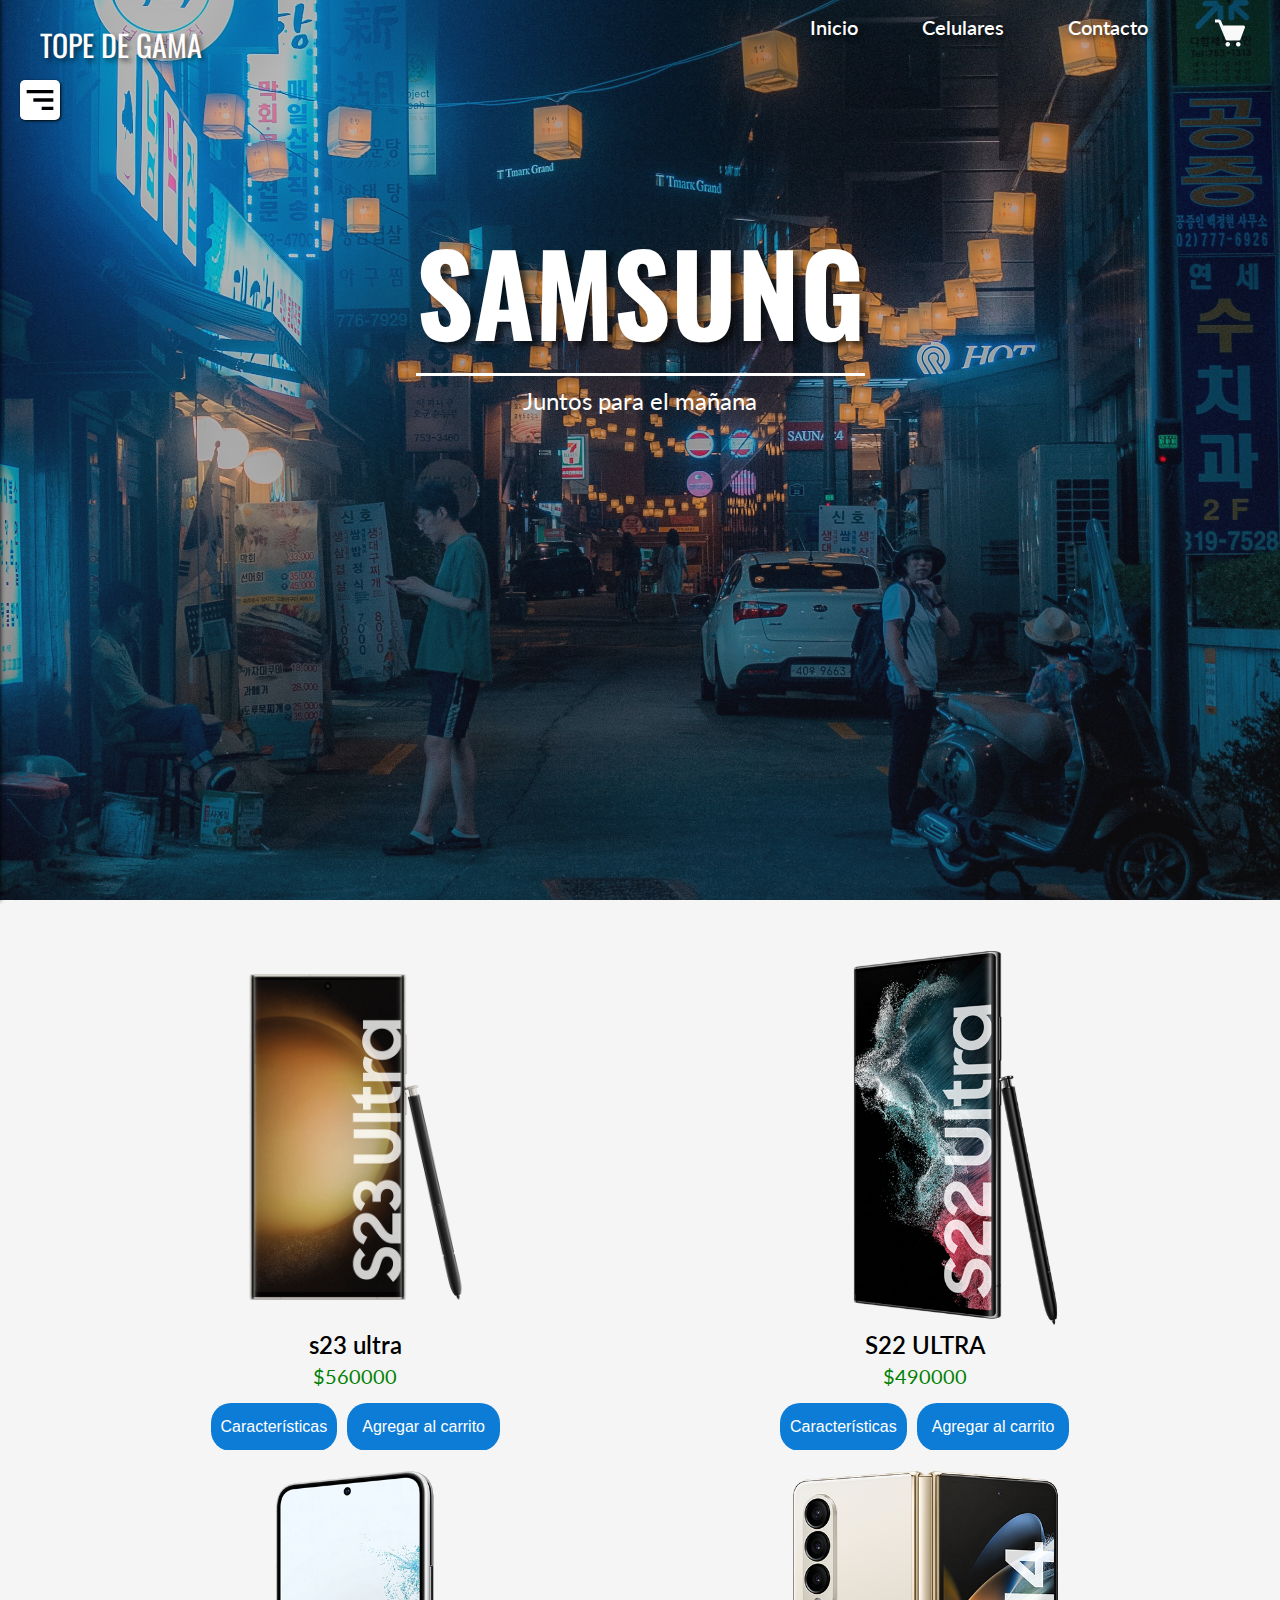
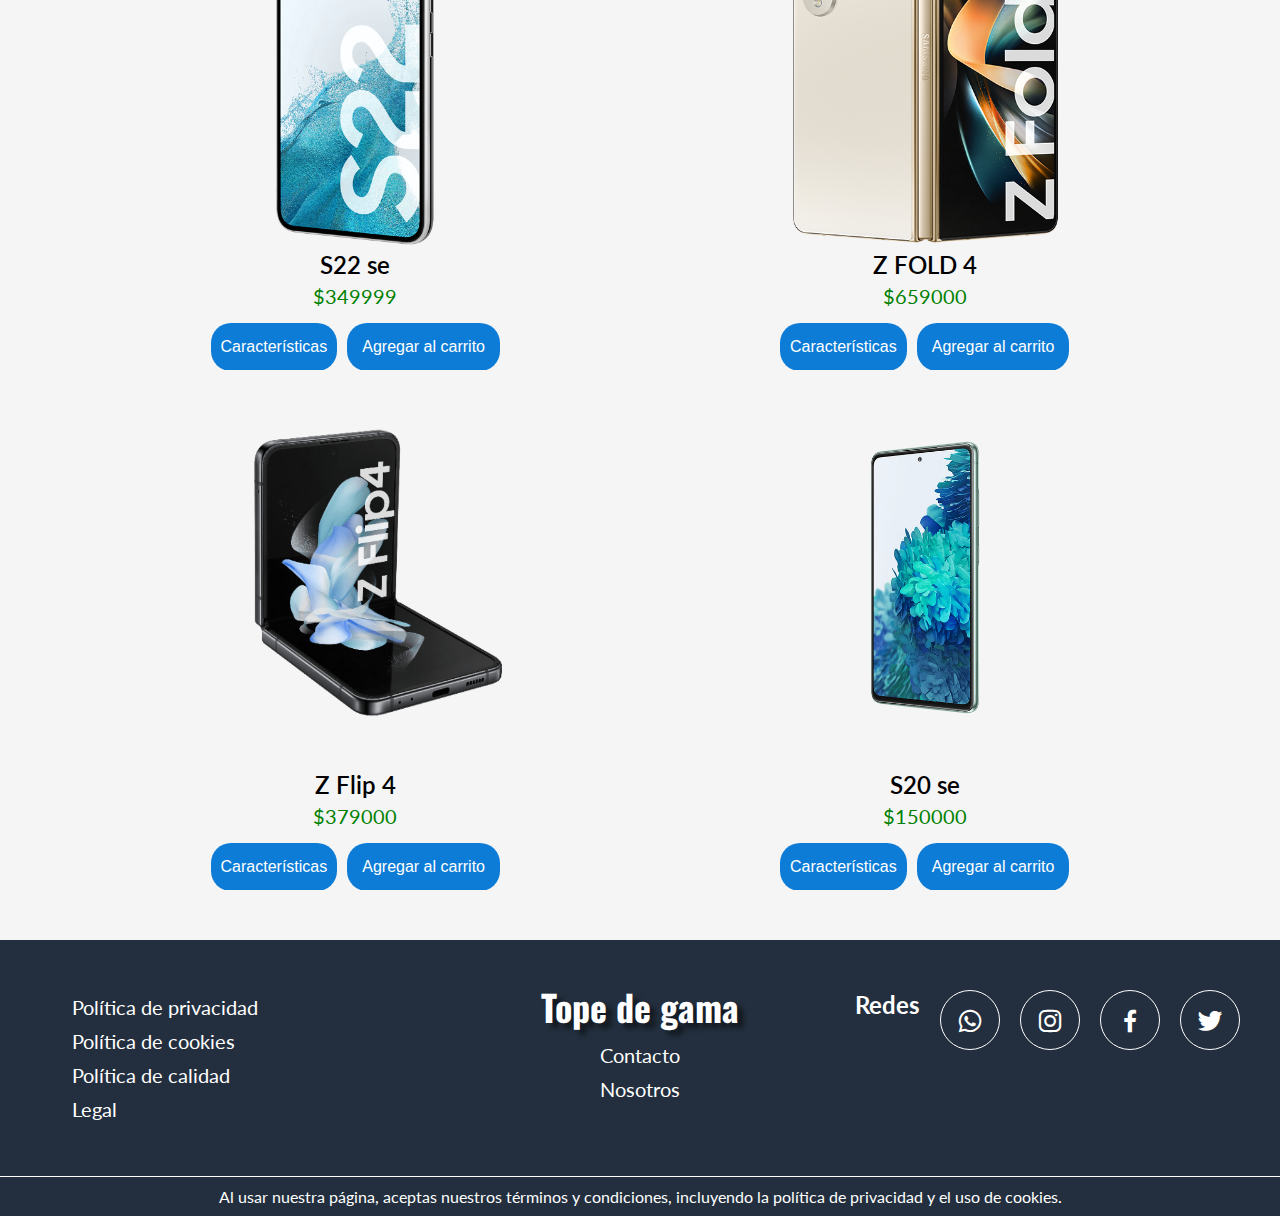
<file: html/samsung.html>
<!DOCTYPE html>
<html lang="en">

<head>
    <meta charset="UTF-8">
    <meta http-equiv="X-UA-Compatible" content="IE=edge">
    <meta name="viewport" content="width=device-width, initial-scale=1.0">
    <link href='https://unpkg.com/boxicons@2.1.4/css/boxicons.min.css' rel='stylesheet'>
    <link rel="stylesheet" href="../css/style.css">
    <title>SAMSUNG</title>
</head>

<body>
    <header class="sobre-samsung">
        <img src="../img/hamburguesa.svg" class="hamburguer rojo" />
        <main class="celulares">
            <div class="sidebar">
                <ul>
                    <li><a href="apple.html">APPLE</a></li>
                    <li><a href="xiaomi.html">XIAOMI</a></li>
                    <li><a href="samsung.html">SAMSUNG</a></li>
                    <li><a href="moto.html">MOTOROLA</a></li>
                </ul>
            </div>
            <nav class="navbar">
                <div class="logo">
                    <a href="../index.html">TOPE DE GAMA</a>
                </div>
                <div class="enlaces">
                    <ul class="desordenada">
                        <li><a href="../index.html">Inicio</a></li>
                        <li><a href="productos.html">Celulares</a></li>
                        <li><a href="contacto-ubicacion.html">Contacto</a></li>
                        <li>
                            <a href="carrito1.html"><img
                                    src="[data-uri]" />
                            </a>
                        </li>
                    </ul>
                </div>
            </nav>
            <div class="head">
                <h1 class="title-header text-celulares">SAMSUNG</h1>
                <p class="subtitulo">Juntos para el mañana</p>
            </div>
    </header>
    <div class="section-celulares">
        <div class="tarjeta-celulares">
            <div class="s23ultra img"></div>
            <div class="textO">
                <p>s23 ultra</p>
            </div>
            <div class="precio">
                <p>$<span class="spanprecio">560000</span></p>
            </div>
            <div class="botonera">
                <button class="tarjeta-button">Características</button>
                <button class="boton-agregar"  onclick="agregarAlCarrito(14)">Agregar al carrito</button>
            </div>
        </div>
        <div class="tarjeta-celulares">
            <div class="s22u img"></div>
            <div class="textO">
                <p>S22 ULTRA</p>
            </div>
            <div class="precio">
                <p>$<span class="spanprecio">490000</span></p>
            </div>
            <div class="botonera">
                <button class="tarjeta-button">Características</button>
                <button class="boton-agregar"  onclick="agregarAlCarrito(15)">Agregar al carrito</button>
            </div>
        </div>
        <div class="tarjeta-celulares">
            <div class="s22 img"></div>
            <div class="textO">
                <p>S22 se</p>
            </div>
            <div class="precio">
                <p>$<span class="spanprecio">349999</span></p>
            </div>
            <div class="botonera">
                <button class="tarjeta-button">Características</button>
                <button class="boton-agregar"  onclick="agregarAlCarrito(16)">Agregar al carrito</button>
            </div>
        </div>
        <div class="tarjeta-celulares">
            <div class="zfold img"></div>
            <div class="textO">
                <p>Z FOLD 4 </p>
            </div>
            <div class="precio">
                <p>$<span class="spanprecio">659000</span></p>
            </div>
            <div class="botonera">
                <button class="tarjeta-button">Características</button>
                <button class="boton-agregar"  onclick="agregarAlCarrito(17)">Agregar al carrito</button>
            </div>
        </div>
        <div class="tarjeta-celulares">
            <div class="flip img"></div>
            <div class="textO">
                <p>Z Flip 4</p>
            </div>
            <div class="precio">
                <p>$<span class="spanprecio">379000</span></p>
            </div>
            <div class="botonera">
                <button class="tarjeta-button">Características</button>
                <button class="boton-agregar"  onclick="agregarAlCarrito(18)">Agregar al carrito</button>
            </div>
        </div>
        <div class="tarjeta-celulares">
            <div class="s20 img"></div>
            <div class="textO">
                <p>S20 se</p>
            </div>
            <div class="precio">
                <p>$<span class="spanprecio">150000</span></p>
            </div>
            <div class="botonera">
                <button class="tarjeta-button">Características</button>
                <button class="boton-agregar"  onclick="agregarAlCarrito(19)">Agregar al carrito</button>
            </div>
        </div>
    </div>
    </main>
    <footer>
        <div class="footer">
            <div class="redes">
                <h2 class="titulo-redes">Redes</h4>
                    <a href="/"><i class='bx bxl-whatsapp icon'></i></a>
                    <a href="/"><i class='bx bxl-instagram icon'></i></a>
                    <a href="/"><i class='bx bxl-facebook icon'></i></a>
                    <a href="/"><i class='bx bxl-twitter icon'></i></a>
            </div>
            <div class="nosotros">
                <h2>Tope de gama</h2>
                <a href="">Contacto</a>
                <a href="">Nosotros</a>
            </div>
            <div class="politicas">
                <a href="">Política de privacidad</a>
                <a href="">Política de cookies</a>
                <a href="">Política de calidad</a>
                <a href="">Legal</a>
            </div>
        </div>
        <div class="terminos-condiciones">
            <p>Al usar nuestra página, aceptas nuestros términos y condiciones, incluyendo la política de privacidad y
                el uso
                de cookies.</p>
        </div>
    </footer>
    <script src="../js/script.js"></script>
</body>

</body>

</html>
</file>
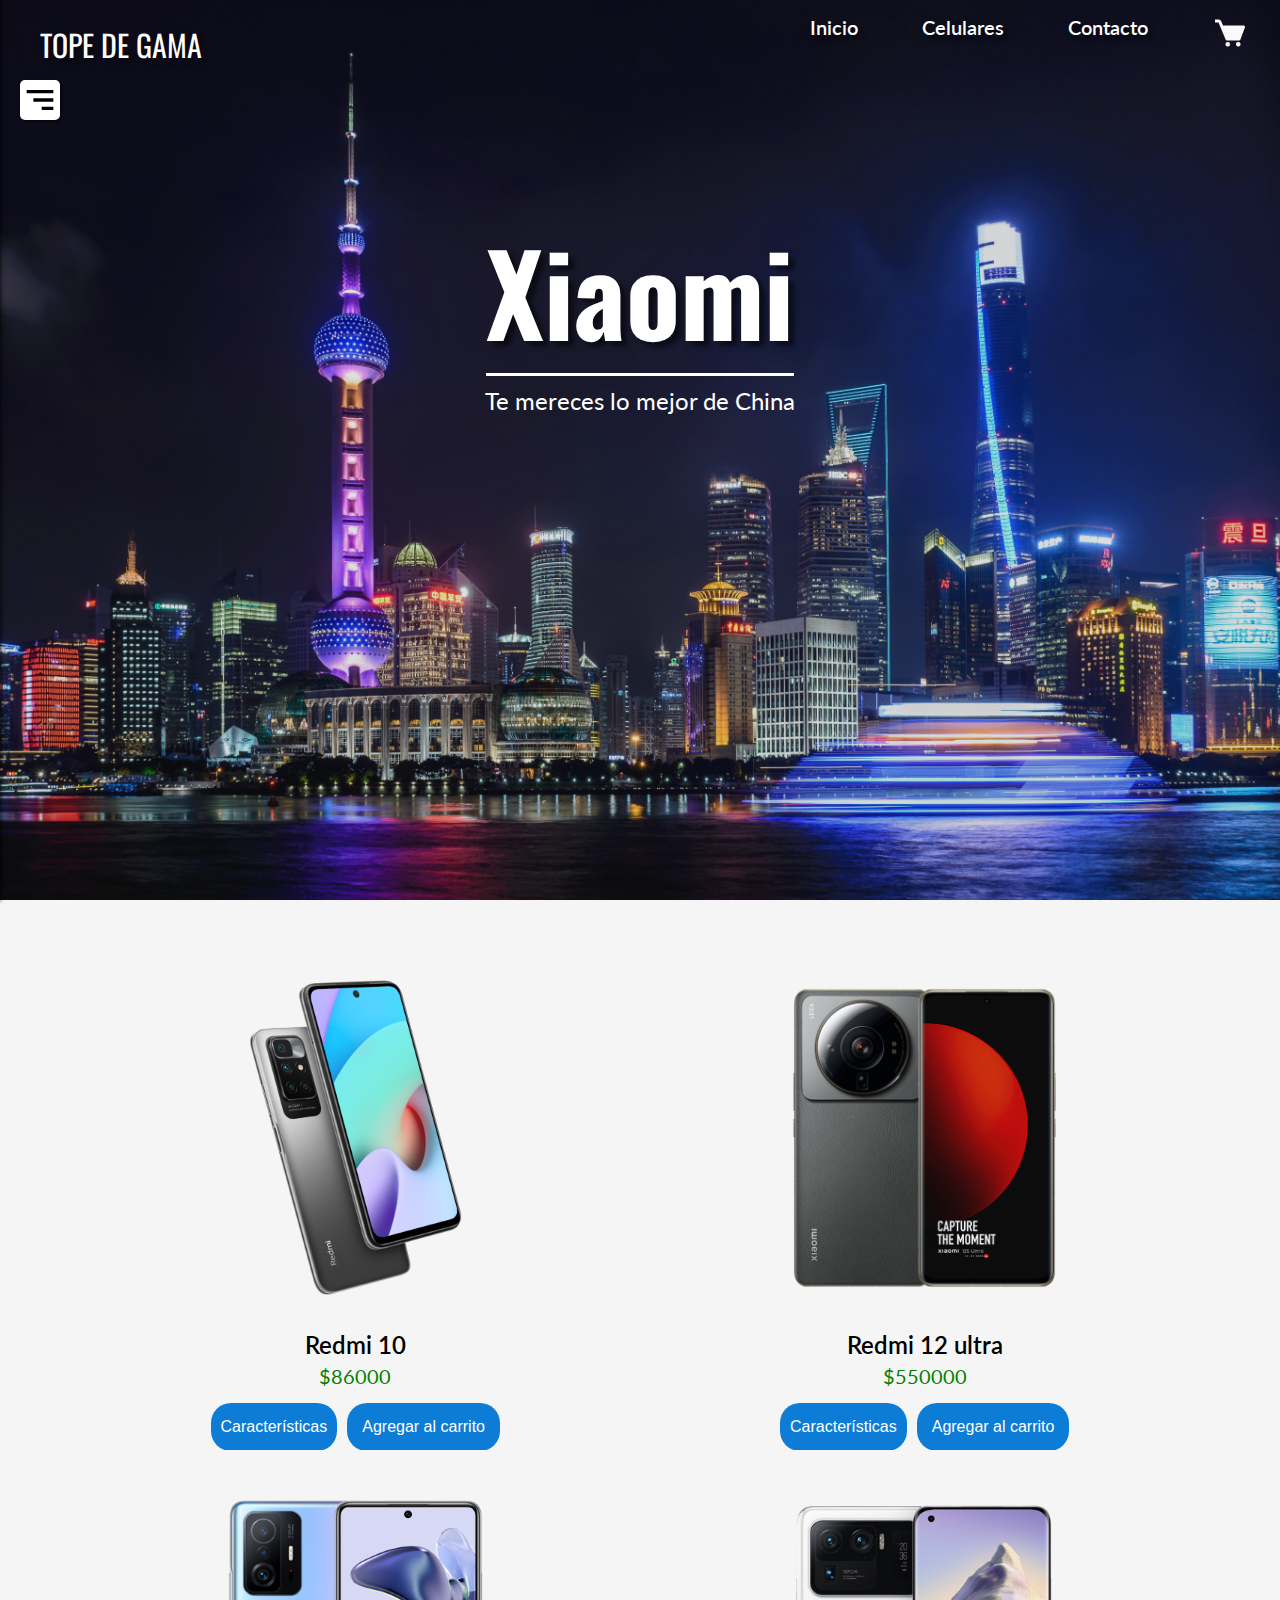
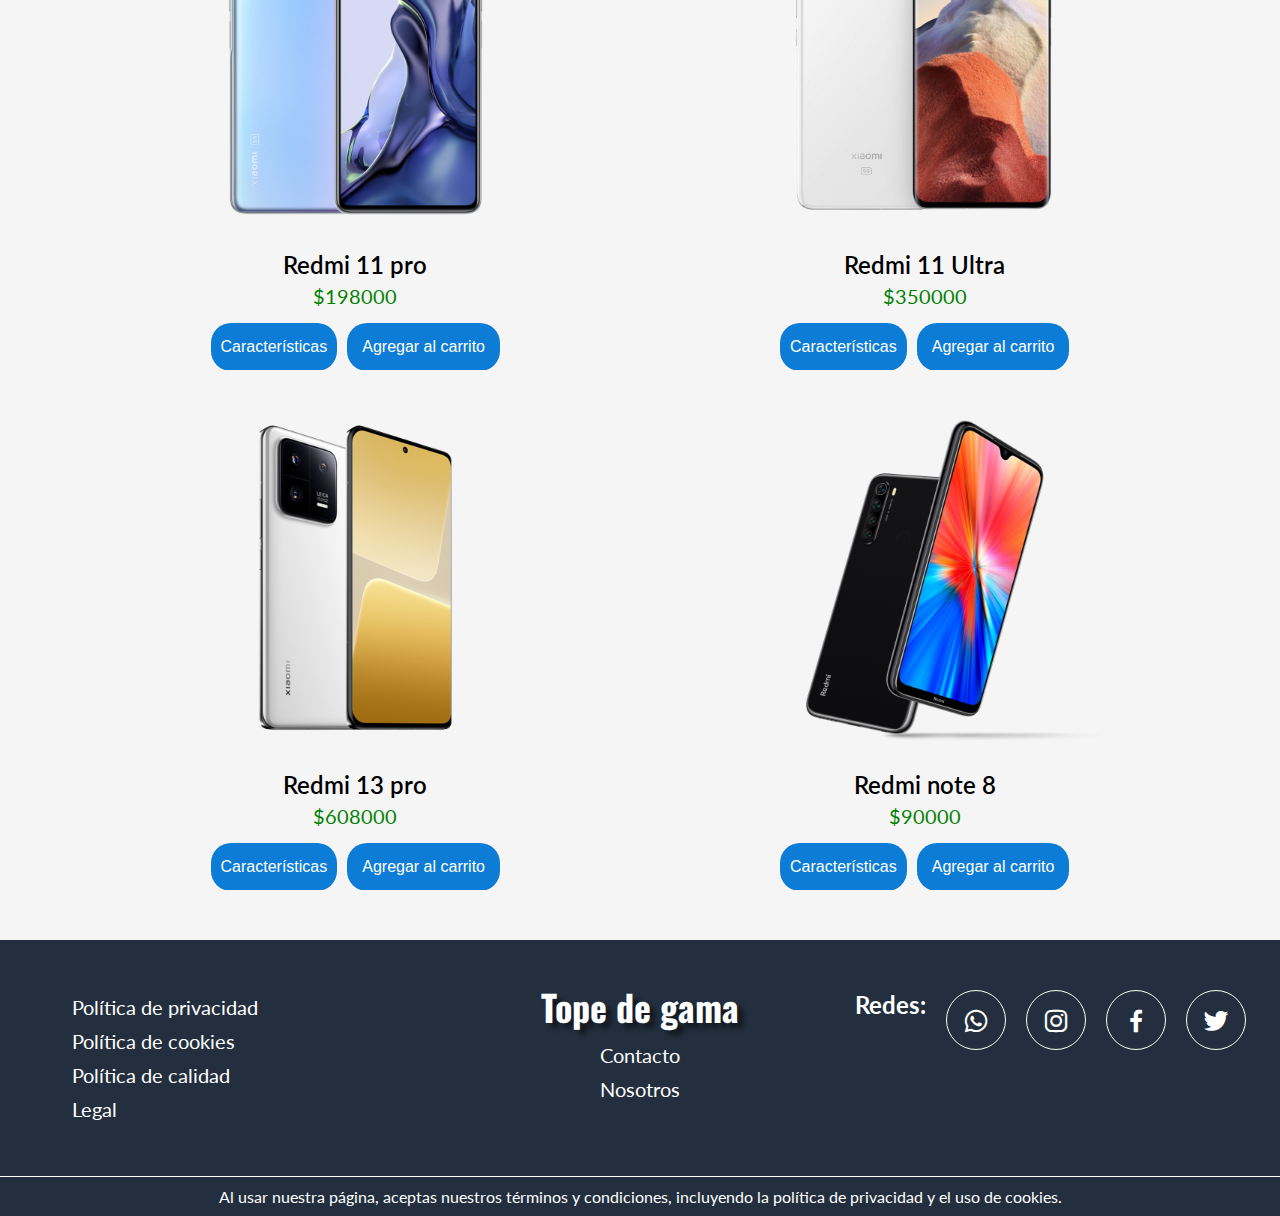
<file: html/xiaomi.html>
<!DOCTYPE html>
<html lang="en">

<head>
    <meta charset="UTF-8">
    <meta http-equiv="X-UA-Compatible" content="IE=edge">
    <meta name="viewport" content="width=device-width, initial-scale=1.0">
    <link href='https://unpkg.com/boxicons@2.1.4/css/boxicons.min.css' rel='stylesheet'>
    <link rel="stylesheet" href="../css/style.css">
    <title>Xiaomi</title>
</head>

<body>
    <header class="sobre-xiaomi">
        <img src="../img/hamburguesa.svg" class="hamburguer rojo" />
        <main class="celulares">
            <div class="sidebar">
                <ul>
                    <li><a href="apple.html">APPLE</a></li>
                    <li><a href="xiaomi.html">XIAOMI</a></li>
                    <li><a href="samsung.html">SAMSUNG</a></li>
                    <li><a href="moto.html">MOTOROLA</a></li>
                </ul>
            </div>
            <nav class="navbar">
                <div class="logo">
                    <a href="../index.html">TOPE DE GAMA</a>
                </div>
                <div class="enlaces">
                    <ul class="desordenada">
                        <li><a href="../index.html">Inicio</a></li>
                        <li><a href="productos.html">Celulares</a></li>
                        <li><a href="contacto-ubicacion.html">Contacto</a></li>
                        <li>
                            <a href="carrito1.html"><img
                                    src="[data-uri]" />
                            </a>
                        </li>
                    </ul>
                </div>
            </nav>

            <div class="head">
                <h1 class="title-header text-celulares">Xiaomi</h1>
                <p class="subtitulo">Te mereces lo mejor de China</p>
            </div>
    </header>

    <div class="section-celulares">
        <div class="tarjeta-celulares">
            <div class="redmi10 img"></div>
            <div class="textO">
                <p>Redmi 10</p>
            </div>
            <div class="precio">
                <p>$<span class="spanprecio">86000</span></p>
            </div>
            <div class="botonera">
                <button class="tarjeta-button">Características</button>
                <button class="boton-agregar"  onclick="agregarAlCarrito(7)">Agregar al carrito</button>
            </div>
        </div>
        <div class="tarjeta-celulares">
            <div class="redmi12 img"></div>
            <div class="textO">
                <p>Redmi 12 ultra</p>
            </div>
            <div class="precio">
                <p>$<span class="spanprecio">550000</span></p>
            </div>
            <div class="botonera">
                <button class="tarjeta-button">Características</button>
                <button class="boton-agregar"  onclick="agregarAlCarrito(8)">Agregar al carrito</button>
            </div>
        </div>
        <div class="tarjeta-celulares">
            <div class="redmi11p img"></div>
            <div class="textO">
                <p>Redmi 11 pro</p>
            </div>
            <div class="precio">
                <p>$<span class="spanprecio">198000</span></p>
            </div>
            <div class="botonera">
                <button class="tarjeta-button">Características</button>
                <button class="boton-agregar"  onclick="agregarAlCarrito(9)">Agregar al carrito</button>
            </div>
        </div>
        <div class="tarjeta-celulares">
            <div class="redmi11 img"></div>
            <div class="textO">
                <p>Redmi 11 Ultra</p>
            </div>
            <div class="precio">
                <p>$<span class="spanprecio">350000</span></p>
            </div>
            <div class="botonera">
                <button class="tarjeta-button">Características</button>
                <button class="boton-agregar"  onclick="agregarAlCarrito(11)">Agregar al carrito</button>
            </div>
        </div>
        <div class="tarjeta-celulares">
            <div class="redmi13 img"></div>
            <div class="textO">
                <p>Redmi 13 pro</p>
            </div>
            <div class="precio">
                <p>$<span class="spanprecio">608000</span></p>
            </div>
            <div class="botonera">
                <button class="tarjeta-button">Características</button>
                <button class="boton-agregar"  onclick="agregarAlCarrito(12)">Agregar al carrito</button>
            </div>
        </div>
        <div class="tarjeta-celulares">
            <div class="redmi8 img"></div>
            <div class="textO">
                <p>Redmi note 8</p>
            </div>
            <div class="precio">
                <p>$<span class="spanprecio">90000</span></p>
            </div>
            <div class="botonera">
                <button class="tarjeta-button">Características</button>
                <button class="boton-agregar"  onclick="agregarAlCarrito(13)">Agregar al carrito</button>
            </div>
        </div>
    </div>
    </main>
    <footer>
        <div class="footer">
            <div class="redes">
                <h2 class="titulo-redes">Redes:</h2>
                <a href="/"><i class='bx bxl-whatsapp icon'></i></a>
                <a href="/"><i class='bx bxl-instagram icon'></i></a>
                <a href="/"><i class='bx bxl-facebook icon'></i></a>
                <a href="/"><i class='bx bxl-twitter icon'></i></a>
            </div>
            <div class="nosotros">
                <h2>Tope de gama</h2>
                <a href="">Contacto</a>
                <a href="">Nosotros</a>
            </div>
            <div class="politicas">
                <a href="">Política de privacidad</a>
                <a href="">Política de cookies</a>
                <a href="">Política de calidad</a>
                <a href="">Legal</a>
            </div>
        </div>
        <div class="terminos-condiciones">
            <p>Al usar nuestra página, aceptas nuestros términos y condiciones, incluyendo la política de privacidad y
                el uso
                de cookies.</p>
        </div>
    </footer>
    <script src="../js/script.js"></script>
</body>

</body>

</html>
</file>
<file: css/style.css>
@import url("https://fonts.googleapis.com/css2?family=Open+Sans:wght@500&display=swap");
@import url("https://fonts.googleapis.com/css2?family=Oswald&display=swap");
@import url("https://fonts.googleapis.com/css2?family=Lato&display=swap");

* {
  margin: 0;
  padding: 0;
  box-sizing: border-box;
}

body {
  background: #f5f5f5;
  font-family: "Lato", sans-serif;
}

/*Navegador*/
.navbar {
  background-color: transparent;
  display: flex;
  justify-content: space-between;
}

.logo {
  line-height: 10vh;
  margin-left: 40px;
  text-shadow: 3px 3px 5px rgba(0, 0, 0, 0.541);
}

.logo a {
  text-decoration: none;
  font-size: 30px;
  color: #fffcfc;
  font-family: "Oswald", sans-serif;
}

/*Enlaces navbar*/
.desordenada {
  list-style: none;
  display: flex;
}

.desordenada a {
  text-decoration: none;
  font-size: 1.25rem;
  font-weight: 600;
  color: white;
  text-shadow: 3px 3px 5px rgba(0, 0, 0, 0.541);
}

.desordenada li {
  padding: 15px 32px;
}

.desordenada a::after {
  content: "";
  height: 2px;
  width: 0%;
  background-color: white;
  transition: 0.5s ease-in-out;
  display: block;
}

.desordenada a:hover::after {
  content: "";
  height: 2px;
  width: 100%;
  background-color: white;
  display: block;
}

/*Portada*/
.header {
  height: 100vh;
  background: linear-gradient(#2221294d, #00000059),
    url(../img/portadas/portada-iphone-oscuro.jpg);
  background-position: center;
  background-size: cover;
  background-attachment: fixed;
  position: relative;
}

.ola {
  position: absolute;
  bottom: 0px;
  width: 100%;
}

.head {
  text-align: center;
  margin: 0 auto;
  height: 70%;
  display: flex;
  justify-content: center;
  align-items: center;
  flex-direction: column;
  color: white;
}

.title-header {
  font-size: 7rem;
  border-bottom: 3px solid white;
  text-shadow: 6px 5px 5px rgba(0, 0, 0, 0.541);
  font-family: "Oswald", sans-serif;
}

.subtitulo {
  font-size: 1.5rem;
  margin-top: 10px;
  padding: 0 20rem;
}

/*Sección 1, ofertas*/
.ofertasEspeciales {
  color: black;
  text-align: center;
  margin-bottom: 30px;
}

.titulo-ofertas {
  font-size: 3rem;
}

.subtitulo-ofertas {
  font-size: 1.5rem;
}

/*Tarjetas*/
.ofertas {
  height: 90vh;
  display: flex;
  justify-content: space-around;
}

.oferta {
  width: 30%;
  background-color: white;
  box-shadow: 9px 10px 27px -10px rgba(0, 0, 0, 1);
}

.boton-agregar {
  padding: 15px;
  margin: 10px 5px;
  border: none;
  border-radius: 20px;
  background-color: rgb(13, 124, 214);
  color: white;
  font-size: 1rem;
}

.boton-agregar:hover {
  cursor: pointer;
  background-color: rgba(15, 64, 104, 0.973);
}

.textO {
  text-align: center;
  font-weight: 600;
  margin: 5px auto;
  color: Black;
  font-size: 1.5rem;
}

.precio {
  display: block;
  width: 100%;
  font-size: 1.25rem;
  text-align: center;
  color: green;
  margin: 5px auto;
}

.botonera .tarjeta-button {
  margin: 10px 5px;
  border: none;
  border-radius: 20px;
  background-color: rgb(13, 124, 214);
  color: white;
  font-size: 1rem;
}

.tarjeta-button:hover {
  cursor: pointer;
  background-color: rgba(15, 64, 104, 0.973);
}

.ofe1 {
  background: url(../img/iphone/png-transparent-iphone11-pro-max-PhotoRoom.png-PhotoRoom.png);
  position: absolute;
}

.ofe2 {
  background: url(../img/xiaomi/xiaomi12ultra/xiaomi_12sultra.png);
  position: absolute;
}

.ofe3 {
  background: url(../img/samsung/20se/20se.png);
  position: absolute;
}

.des {
  background: url(../img/iconos/40\ descuento.png);
  background-size: contain;
  background-repeat: no-repeat;
  width: 100px;
  height: 100px;
  z-index: -1;
}

.oferta-img {
  width: 100%;
  height: 75%;
  background-color: white;
  background-position: center;
  background-size: cover;
  position: relative;
}

/*Sección 2, servicio*/
.servicio {
  padding: 40px 0;
  margin: 60px;
  justify-content: space-around;
  display: flex;
  text-align: center;
}

.paquete {
  width: 50vh;
  margin: 0 30px;
}

/*Footer*/
.footer {
  background: #232f3e;
  display: flex;
  justify-content: space-around;
  flex-direction: row-reverse;
}

.redes {
  width: 33%;
  text-align: center;
  padding: 50px 0;
  color: #fff;
  display: flex;
}

.titulo-redes {
  display: flex;
  align-items: flex-start;
  font-size: 1.5rem;
}

.icon {
  display: inline-block;
  margin-left: 20px;
  width: 60px;
  height: 60px;
  border: 1px solid #fff;
  border-radius: 50%;
  text-align: center;
  color: #fff;
}

.redes i {
  font-size: 30px;
  line-height: 60px;
}

.icon:hover {
  background-color: #fff;
  color: #232f3e;
}

.nosotros {
  width: 33%;
  text-align: center;
  padding: 40px 40px 0 40px;
}

.nosotros h2 {
  padding-bottom: 5px;
  font-size: 2.25rem;
  color: #fff;
  text-shadow: 6px 5px 5px rgba(0, 0, 0, 0.541);
  font-family: "Oswald", sans-serif;
}

.nosotros a {
  display: block;
  text-decoration: none;
  color: #fff;
  font-size: 1.25rem;
  padding: 5px;
}

.politicas {
  width: 33%;
  padding: 50px 70px;
}

.politicas a {
  display: block;
  text-decoration: none;
  color: #fff;
  font-size: 1.25rem;
  padding: 5px 0;
}

.terminos-condiciones {
  background-color: #232f3e;
  color: #fff;
  text-align: center;
  padding: 10px;
  border-top: 1px solid white;
}

/*Contacto-Ubicación Formulario*/
.contacto {
  height: 100vh;
  display: flex;
  justify-content: space-between;
  align-items: center;
}

.titulo-contacto {
  display: flex;
  justify-content: center;
  font-size: 1.5rem;
  margin: 15px auto;
  color: black;
}

.formulario {
  justify-content: center;
  width: 40%;
  margin: 0px 0px 0px 30px;
  border-radius: 15px;
  background: white;
  box-shadow: 9px 10px 27px -10px rgba(0, 0, 0, 1);
}

.formulario input {
  display: block;
  padding: 15px;
  width: 90%;
  margin: 0 auto;
  background: #e9e9e9;
  border: none;
  outline: none;
}

input[type="submit"] {
  color: white;
  border-radius: 10px;
  background: rgb(30, 32, 34);
  margin-bottom: 20px;
}

input[type="submit"]:hover {
  background-color: rgba(0, 0, 0, 0.329);
  cursor: pointer;
  color: black;
}

textarea {
  display: block;
  width: 90%;
  height: 150px;
  padding: 10px;
  margin: 0 auto;
  background: #e9e9e9;
  border: none;
  outline: none;
  font-size: "Lato", sans-serif;
}

/*Ubicación*/
.ubicacion {
  width: 50%;
  margin: 0px 30px 0 0px;
}

.mapa {
  width: 100%;
}

.calle {
  padding: 10px;
}

.calle p {
  font-weight: 300;
}

.celulares {
  width: 100%;
}

/*Sidebar*/
.sidebar {
  width: 20vw;
  height: 100vh;
  background: #3a3a3a;
  box-shadow: 0 0 5px black;
  display: flex;
  flex-direction: column;
  transform: translate(-100%);
  transition: transform 1s ease-in-out;
  position: fixed;
  padding: 50px 0;
  justify-content: center;
}

.sidebar ul {
  list-style: none;
}

.sidebar a {
  font-size: 1.5rem;
  text-decoration: none;
  color: rgb(168, 168, 168);
  display: flex;
  margin: 50px 0;
  padding: 15px 50px;
}

.sidebar a:hover {
  background-color: #0201023a;
  border-left: 3px solid rgb(13, 124, 214);
  color: white;
}

.hamburguer {
  width: 40px;
  height: 40px;
  border-radius: 5px;
  background-color: white;
  box-shadow: 1px 1px 3px rgb(3, 3, 3);
  position: fixed;
  cursor: pointer;
  top: 80px;
  left: 20px;
}

.aparecer {
  transform: translate(0%);
}

/*Productos html*/
.nav-productos {
  background: #232f3e;
}

.tarjetas {
  width: 98vw;
  display: flex;
  flex-direction: column;
  margin: 40px 0 10px 0;
}

.moto,
.iphone,
.xiaomi,
.samsung {
  width: 40rem;
  height: 30rem;
  overflow: hidden;
  margin: 0 auto 30px auto;
  border-radius: 10px;
  box-shadow: 9px 10px 27px -10px rgba(0, 0, 0, 1);
}

.iphone-img {
  width: 100%;
  height: 100%;
  background-image: url(../img/tarjetas/Iphone\ portada.jpg);
  background-size: cover;
  background-position: center;
}

.moto-img {
  width: 100%;
  height: 100%;
  background: url(../img/tarjetas/motorola\ port\ chica.jpg);
  background-size: cover;
  background-position: center;
}

.moto-img:hover,
.samsung-img:hover,
.xiaomi-img:hover,
.iphone-img:hover {
  cursor: pointer;
  transform: scale(1.2);
  transition: 0.9s;
}

.xiaomi-img {
  width: 100%;
  height: 100%;
  background: url(../img/tarjetas/xiaomi13.jpg);
  background-size: cover;
  background-position: center;
}

.samsung-img {
  width: 100%;
  height: 100%;
  background: url(../img/tarjetas/Samsung\ portada.jpg);
  background-size: cover;
  background-position: center;
}

/*TODO: Celulares*/
.text-celulares {
  margin-top: 110px;
}

.section-celulares {
  width: 100%;
  display: flex;
  justify-content: space-evenly;
  flex-wrap: wrap;
  margin: 40px 0;
}

.tarjeta-celulares {
  margin: 10px 3px;
  width: 33%;
  height: 500px;
  overflow: hidden;
}

.botonera {
  display: flex;
  justify-content: center;
}

.tarjeta-button {
  display: inline-block;
  padding: 10px;
  border-radius: 10px;
  margin: 0 10px;
}

/*Portada Xiaomi*/
.sobre-xiaomi {
  width: 100%;
  height: 100vh;
  background: linear-gradient(rgba(65, 65, 65, 0.103), rgba(56, 56, 56, 0.205)),
    url(../img/xiaomi/xiaomi-portada-2.jpg);
  background-size: cover;
  background-position: center;
  background-attachment: fixed;
}

.redmi12 {
  background: url(../img/xiaomi/xiaomi12ultra/xiaomi_12sultra.png);
}

.redmi10 {
  background: url(../img/xiaomi/redmi10/portada.jpg);
}

.redmi11p {
  background: url(../img/xiaomi/11t/11tportada.jpg);
}

.redmi11 {
  background: url(../img/xiaomi/m11/MI11ultrablanco.png);
}

.redmi13 {
  background: url(../img/xiaomi/13pro/13problanco-r.png);
}

.redmi8 {
  background: url(../img/xiaomi/redminote8/redminote8portada.jpg);
}

/*Portada iphone*/
.sobre-iphone {
  width: 100%;
  height: 100vh;
  background: linear-gradient(rgba(65, 65, 65, 0.103), rgba(56, 56, 56, 0.205)),
    url(../img/iphone/portada\ apple.jpg);
  background-size: cover;
  background-position: center;
  background-attachment: fixed;
}

.iphone14 {
  background: url(../img/iphone/iphone_14_amarillo.png);
}
.iphone13 {
  background: url(../img/iphone/13\ celeste-PhotoRoom.png-PhotoRoom.png);
}
.iphone13g {
  background: url(../img/iphone/iphone-13-pro-Gold-png-PhotoRoom.png-PhotoRoom.png);
}
.iphone12 {
  background: url(../img/iphone/12\ pro-PhotoRoom.png-PhotoRoom.png);
}
.iphone11 {
  background: url(../img/iphone/png-transparent-iphone11-pro-max-PhotoRoom.png-PhotoRoom.png);
}

.iphone14v {
  background: url(../img/iphone/14\ pro\ violeta-PhotoRoom.png-PhotoRoom.png);
  background-size: cover;
  background-position: center;
}

/* SAMSUNG */
.sobre-samsung {
  width: 100%;
  height: 100vh;
  background: linear-gradient(rgba(65, 65, 65, 0.103), rgba(56, 56, 56, 0.205)),
    url(../img/samsung/samsung\ portada.jpg);
  background-size: cover;
  background-position: center;
  background-attachment: fixed;
}

.s23ultra {
  background: url(../img/samsung/23ultra/23ultra\ frente.png);
}
.s22u {
  background: url(../img/samsung/s22ultra/s22ultra-negro-frente-rotado.png);
}
.s22 {
  background: url(../img/samsung/s22/s22-blanco-frente-rotado.png);
}
.zfold {
  background: url(../img/samsung/zfold/zfold\ frente\ d.png);
}
.flip {
  background: url(../img/samsung/zflip/flip4-graphite-frenterotado_5.png);
}
.s20 {
  background: url(../img/samsung/20se/20se\ inclinado.png);
}

/* MOTOROLA */
.sobre-moto {
  width: 100%;
  height: 100vh;
  background: linear-gradient(rgba(7, 7, 7, 0.507), rgba(56, 56, 56, 0.534)),
    url(../img/motorola/motorola\ port\ grande.jpg);
  background-size: cover;
  background-position: center;
  background-attachment: fixed;
}

.edge30u {
  background: url(../img/motorola/edge30ultra/edge30-negro-frente-rotado_4.png);
}
.neo30 {
  background: url(../img/motorola/neo30/moto-edge30neo-black-frente_1.png);
}
.g72 {
  background: url(../img/motorola/g72/frente_23\ g72.png);
}
.g52 {
  background: url(../img/motorola/g52/g52-negro-frente-rotada.png);
}
.g42 {
  background: url(../img/motorola/g42/motog42-rosa-frenterotado.png);
}
.g22 {
  background: url(../img/motorola/g22/g22-negro-frente.png);
}

/*Imagenes celulares*/
.img {
  width: 100%;
  height: 75%;
  background-size: contain;
  background-repeat: no-repeat;
  background-position: center;
  overflow: hidden;
}

.img:hover {
  transform: scale(1.1);
  transition: 0.5s;
}

/*RESPOSIVO*/
/*576PX*/

@media (max-width: 576px) {
  .navbar {
    display: flex;
    flex-direction: column;
  }
  .logo {
    text-align: center;
    line-height: 10vh;
    margin-left: 0;
  }
  .desordenada {
    flex-direction: column;
    align-items: center;
  }

  .desordenada li {
    padding: 10px;
  }

  .head {
    height: 30%;
  }
  .title-header {
    display: none;
  }
  .subtitulo {
    padding: 10px 20px;
    margin: 0;
    text-align: center;
  }
  .ola {
    position: absolute;
    bottom: 0px;
    width: 100%;
  }
  .servicio {
    width: 100%;
    height: 130vh;
    margin: 0;
    padding: 0;
    display: flex;
    flex-direction: column;
    justify-content: center;
  }
  .paquete {
    width: 70%;
  }

  .ofertas {
    width: 100%;
    height: 200vh;
    display: flex;
    flex-direction: column;
    align-items: center;
    justify-content: center;
  }
  .oferta {
    width: 80%;
    height: 35%;
    margin-bottom: 20px;
  }
  .oferta-img {
    width: 100%;
    height: 70%;
    background-color: white;
    background-position: center;
    background-size: cover;
  }

  .redes {
    flex-direction: column;
    width: 50%;
  }
  .redes a {
    margin: 5px 20px 5px 0;
  }
  .titulo-redes {
    justify-content: center;
    margin: 10px 0;
  }
  .politicas {
    display: none;
  }

  .nosotros {
    width: 50%;
    display: flex;
    flex-direction: column;
    justify-content: space-around;
    align-items: center;
    padding-bottom: 40px;
  }
  .sidebar {
    width: 85vw;
    height: 100%;
    box-shadow: 0 0 5px black;
    display: flex;
    flex-direction: column;
    padding: 10px;
    transform: translate(-100%);
    transition: transform 1s ease-in-out;
    position: fixed;
  }

  .sidebar a {
    font-size: 2rem;
    text-decoration: none;
    margin: 130px auto;
    justify-content: center;
  }
  .tarjetas {
    /* margin-left: 15vw; */
    width: 80vw;
    height: 250vh;
    display: flex;
    flex-direction: column;
    margin: 10px auto;
  }
  .moto,
  .iphone,
  .xiaomi,
  .samsung {
    width: 100%;
    height: 100%;
    overflow: hidden;
    margin: 15px auto;
    border-radius: 20px;
    box-shadow: 0 0 10px black;
  }
  .contacto {
    width: 100%;
    height: 150vh;
    display: flex;
    flex-direction: column;
    margin: 0px;
  }
  .titulo-contacto {
    text-align: center;
    font-size: 1.6rem;
    color: black;
  }
  .formulario {
    justify-content: center;
    width: 90%;
    height: 50%;
    border: solid 1px black;
    border-radius: 15px;
    background: white;
    box-shadow: 0 0 10px black;
    margin: 30px 0;
  }
  .formulario input {
    display: block;
    padding: 8px;
    width: 90%;
    margin: 0 auto;
    background: #e9e9e9;
    border: none;
    outline: none;
  }
  input[type="submit"] {
    width: 150px;
    color: white;
    border-radius: 10px;
    background: rgb(30, 32, 34);
    margin: 0px auto;
  }
  input[type="submit"]:hover {
    background-color: rgba(0, 0, 0, 0.329);
    cursor: pointer;
    color: black;
  }
  #comentario {
    display: block;
    width: 90%;
    height: 100px;
    padding: 10px;
    margin: 0 auto;
    background: #e9e9e9;
    border: none;
    outline: none;
  }
  .ubicacion {
    width: 80%;
    height: 50%;
    margin: 0;
  }
  .mapa {
    width: 100%;
    height: 70%;
  }
  .aparecer {
    transform: translate(0%);
  }
  .section-celulares {
    flex-direction: column;
  }
  .tarjeta-celulares {
    width: 90vw;
  }
  .mapa {
    display: flex;
    justify-content: center;
    align-items: center;
  }
  .boton-agregar {
    padding: 1px;
  }
}

/*768PX*/

@media (max-width: 768px) and (min-width: 576px) {
  .navbar {
    flex-direction: column;
  }
  .logo {
    text-align: center;
  }
  .title-header {
    display: none;
  }
  .desordenada {
    justify-content: center;
  }
  .subtitulo {
    margin: 10px 40px 80px;
    padding: 0px;
    font-size: 2rem;
  }

  .ofertas {
    flex-direction: column;
    height: 200vh;
    align-items: center;
  }

  .oferta {
    width: 80%;
    height: 100%;
    margin: 30px;
  }
  .oferta-img {
    height: 75%;
  }

  /* .tarjeta-button {
    margin: 5px;
    font-size: 1rem;
    padding: 0;
  } */
  .servicio {
    flex-direction: column;
  }

  .redes {
    flex-direction: column;
  }

  .redes a {
    margin: 5px;
  }

  .titulo-redes {
    justify-content: center;
    margin: 0 0 20px;
  }
  .sidebar {
    width: 80vw;
  }
  .sidebar a {
    justify-content: center;
  }

  .tarjetas {
    width: 100%;
  }

  .iphone {
    width: 70%;
  }
  .xiaomi {
    width: 70%;
  }
  .samsung {
    width: 70%;
  }
  .moto {
    width: 70%;
  }

  .contacto {
    height: 160vh;
    flex-direction: column;
  }
  .formulario {
    height: 60%;
    width: 80%;
    margin: 30px;
  }
  .ubicacion {
    height: 50%;
  }
  .mapa {
    height: 60%;
  }
}

/*992PX*/

@media (max-width: 992px) and (min-width: 768px) {
  .logo {
    font-size: 1rem;
    padding: 0;
    line-height: 2;
  }
  .subtitulo {
    font-size: 3rem;
  }
  .ofertas {
    flex-direction: column;
    height: 200vh;
    align-items: center;
  }

  .oferta {
    height: 30%;
    width: 80%;
  }

  .servicio {
    flex-direction: column;
  }

  .redes {
    flex-direction: column;
  }
  .redes a {
    margin: 8px;
  }
  .titulo-redes {
    justify-content: center;
    margin: 5px;
  }

  .sidebar {
    width: 80%;
    align-items: center;
  }

  .sidebar a {
    font-size: 3rem;
  }

  .sidebar li {
    margin: 130px;
  }

  .contacto {
    flex-direction: column;
    height: 100vh;
  }

  .formulario {
    margin: 30px;
  }

  .ubicacion {
    margin-bottom: 50px;
  }
}

.admin {
  height: 100vh;
  background: linear-gradient(
      rgba(40, 46, 131, 0.226),
      rgba(14, 14, 216, 0.219)
    ),
    url(../img/fondoadmin.jpg);
  background-position: center;
  background-size: cover;
  background-attachment: fixed;
}
.titulo-admin,
h1 {
  text-align: center;
  color: white;
  font-size: 50px;
  display: flex;
  justify-content: center;
  align-items: center;
  height: 70%;
}

.contenedor-centrado {
  display: flex;
  width: 100%;
  justify-content: center;
  align-items: center;
}

.tabla {
  height: 60vh;
  display: flex;
  flex-direction: column;
  justify-content: center;
  align-items: center;
}
.tabla a {
  padding: 15px;
  margin: 8px;
  background-color: #232f3e;
  color: #ffffff;
  border: none;
  border-radius: 10px;
  cursor: pointer;
  text-decoration: none;
  font-size: 15px;
  align-items: center;
}

.tabla {
  background: rgba(249, 249, 250, 0.493);
}

.contenedor-centrado a {
  width: 30vw;
  text-align: center;
}
</file>
<file: css/estilos.css>
/* Estilos para todo el proyecto */
body {
  font-family: Arial, sans-serif;
  background-color: #f9f9f9;
}

.contenedor-centrado {
  display: flex;
  width: 100%;
  justify-content: center;
}

p {
  font-family: "Times New Roman", Times, serif;
  background-color: #f9f9f9;
  max-width: 400px;
  margin: 0 auto;
  padding: 20px;
}

h1,
h2,
h3,
h4,
h5,
h6 {
  text-align: center;
  color: #232f3e;
}

form {
  max-width: 400px;
  margin: 0 auto;
  padding: 20px;
  background-color: rgba(129, 127, 127, 0.418);
  border: 1px solid rgb(8, 8, 8);
  border-radius: 10px;
  box-shadow: 2px 2px 5px black;
}

table {
  height: 70vh;
  width: 50vw;
  margin: 0 auto;
  padding: 20px;
  background-color: rgba(12, 11, 11, 0.137);
  border: 1px solid rgb(42, 41, 99);
  border-radius: 10px;
  text-align: center;
}

label {
  display: block;
  margin-bottom: 5px;
}

input[type="text"],
input[type="number"],
textarea {
  width: 90%;
  padding: 10px;
  margin-bottom: 10px;
  border: 1px solid #cccccc;
  border-radius: 5px;
}

input[type="submit"] {
  padding: 10px;
  background-color: #007bff;
  color: #ffffff;
  border: none;
  border-radius: 5px;
  cursor: pointer;
}

input[type="submit"]:hover {
  background-color: #0056b3;
}

button {
  padding: 8px;
  margin: 4px;
  background-color: #232f3e;
  color: #ffffff;
  border: none;
  border-radius: 5px;
  cursor: pointer;
}

button:hover {
  background-color: #232f3e83;
  color: black;
}

a {
  padding: 15px;
  margin: 8px;
  background-color: #232f3e;
  color: #ffffff;
  border: none;
  border-radius: 10px;
  cursor: pointer;
  text-decoration: none;
  font-size: 15px;
  align-items: center;
}

a:hover {
  background-color: #232f3e83;
  color: black;
}
.eliminar {
  background-color: red;
}
.agregar {
  background-color: rgb(10, 104, 10);
}
</file>
